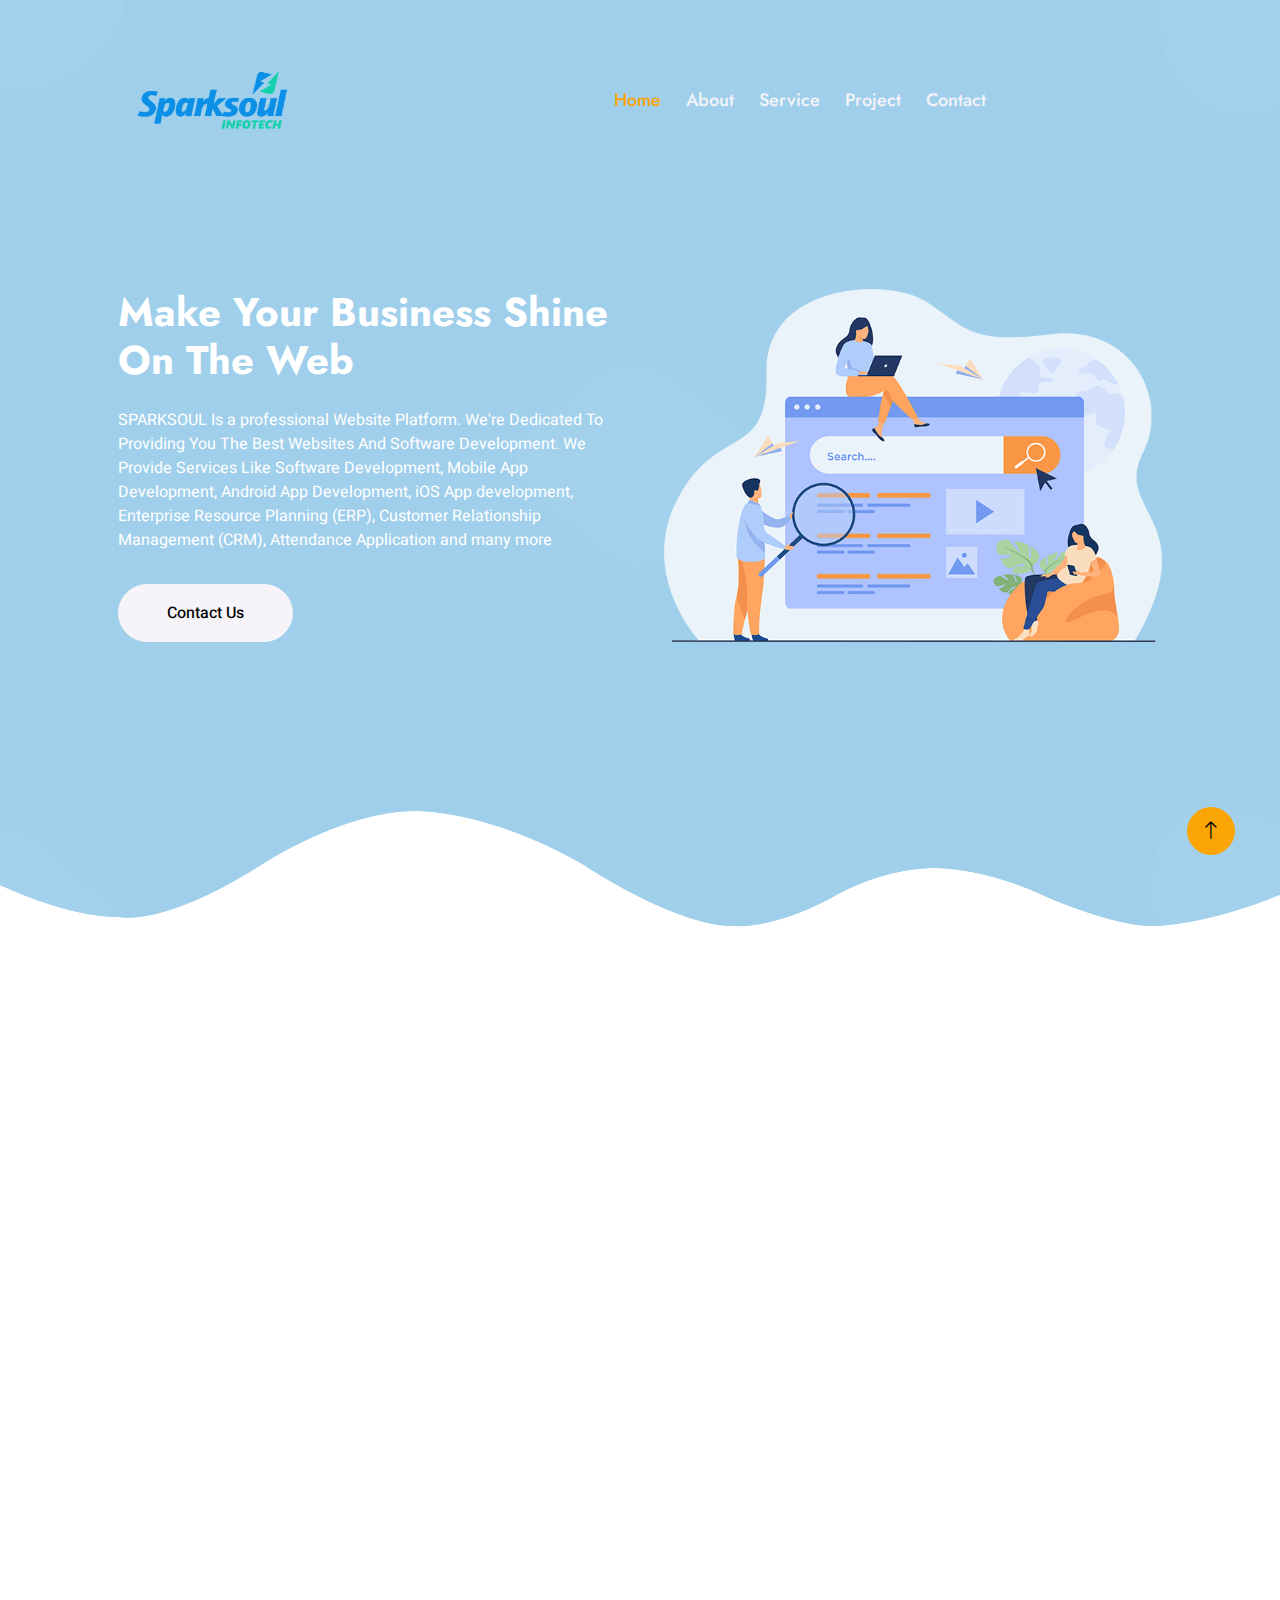
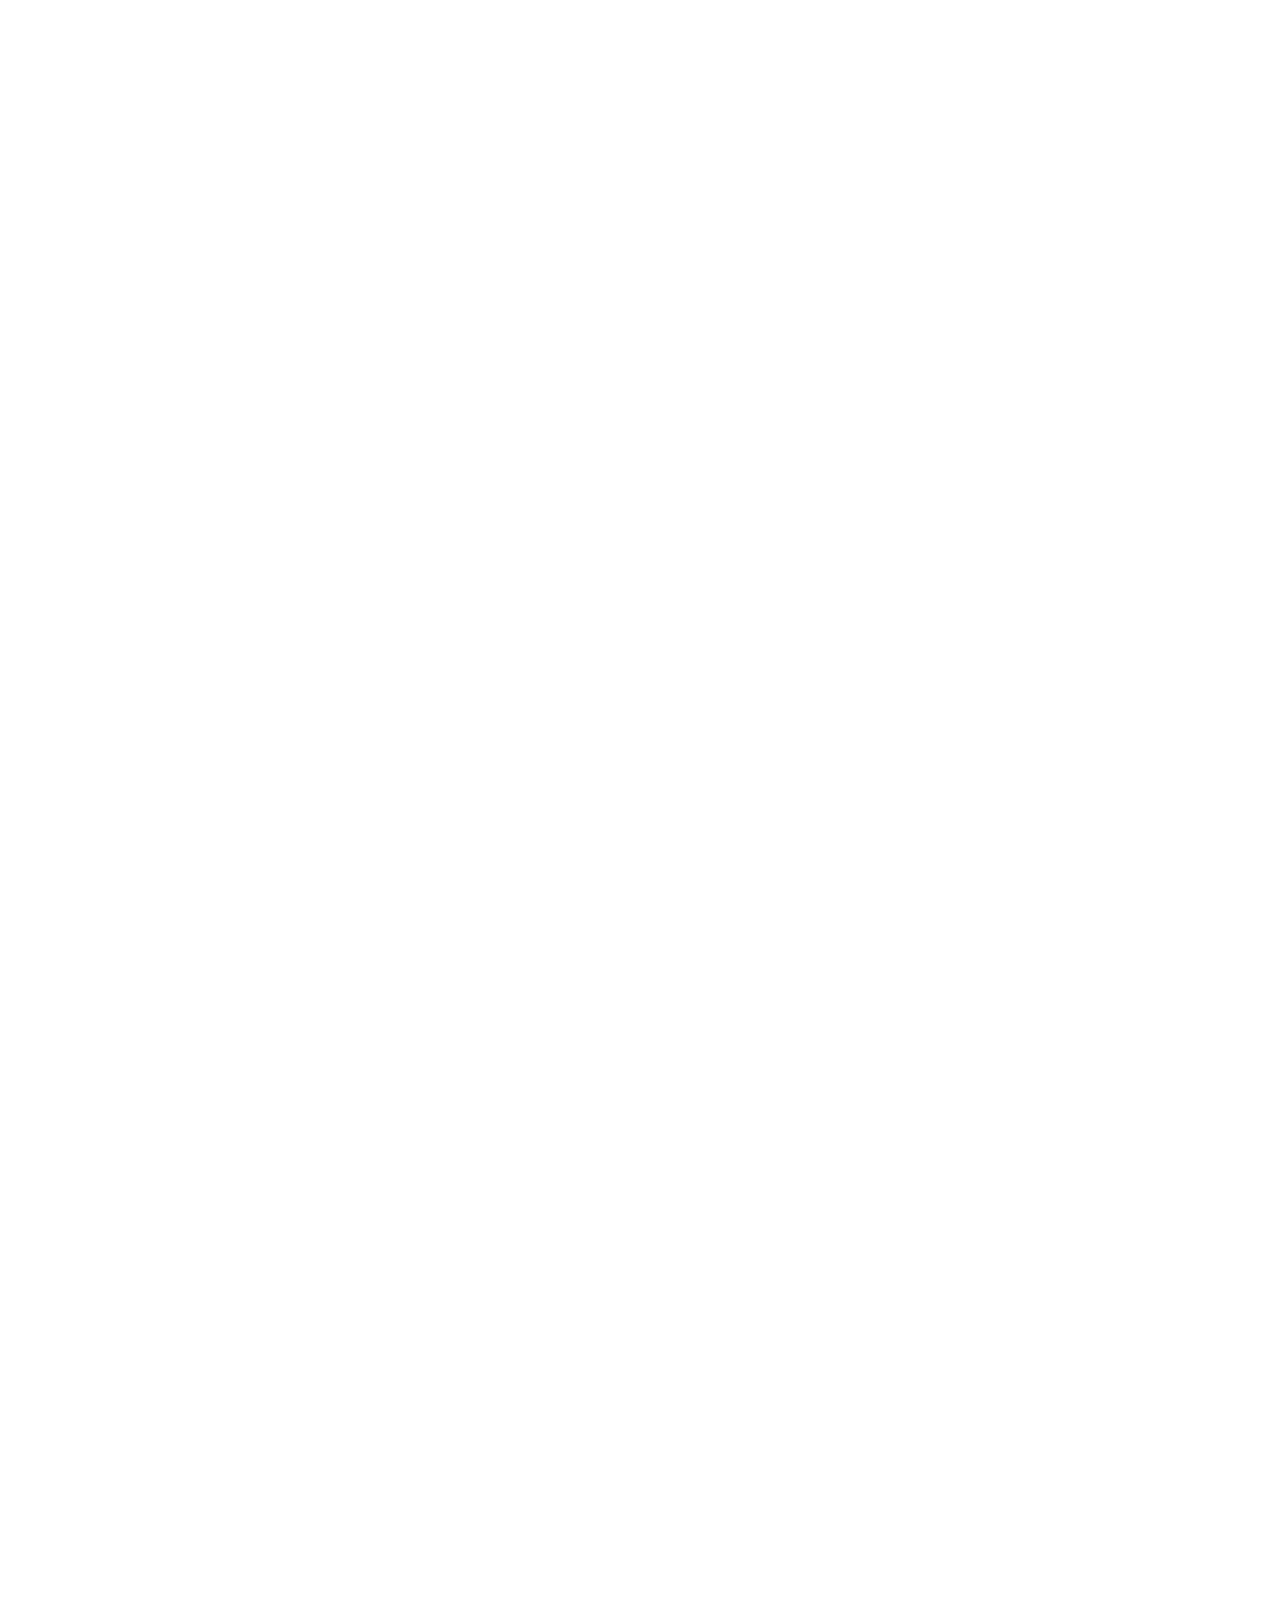
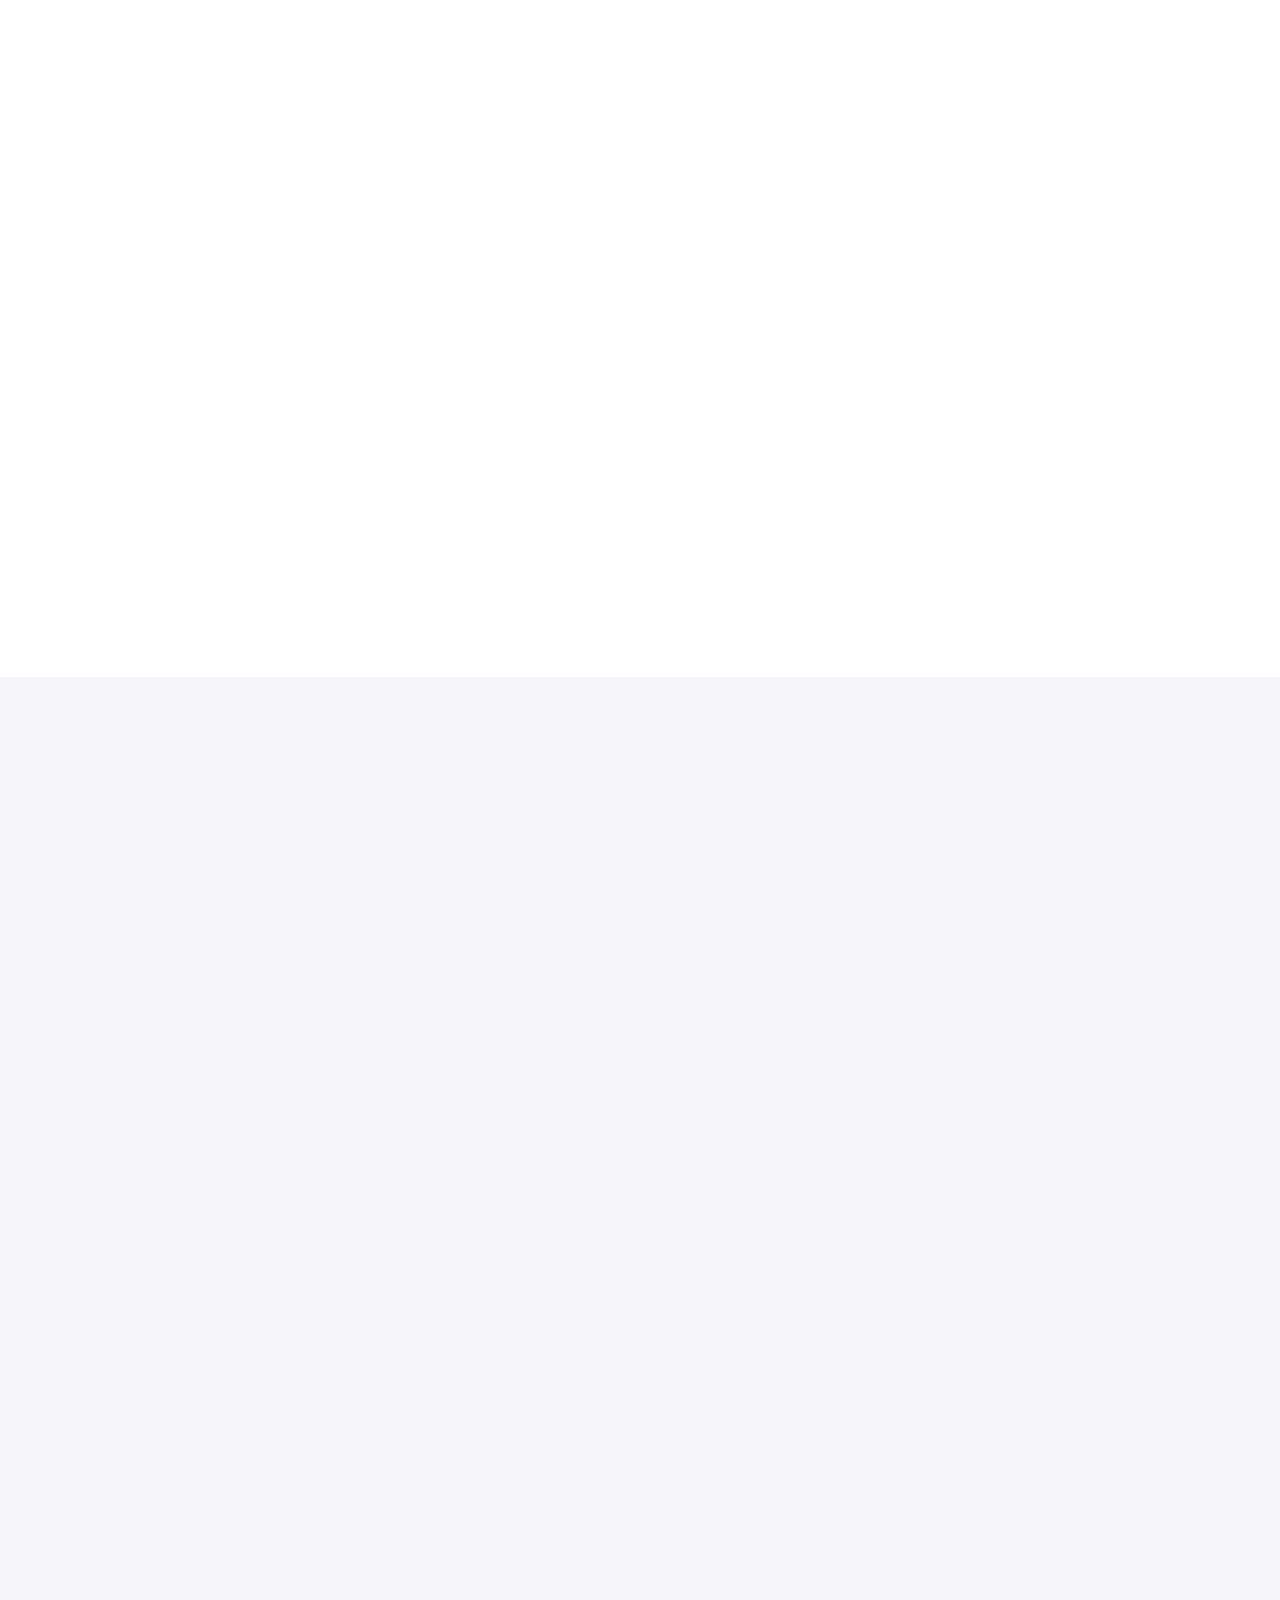
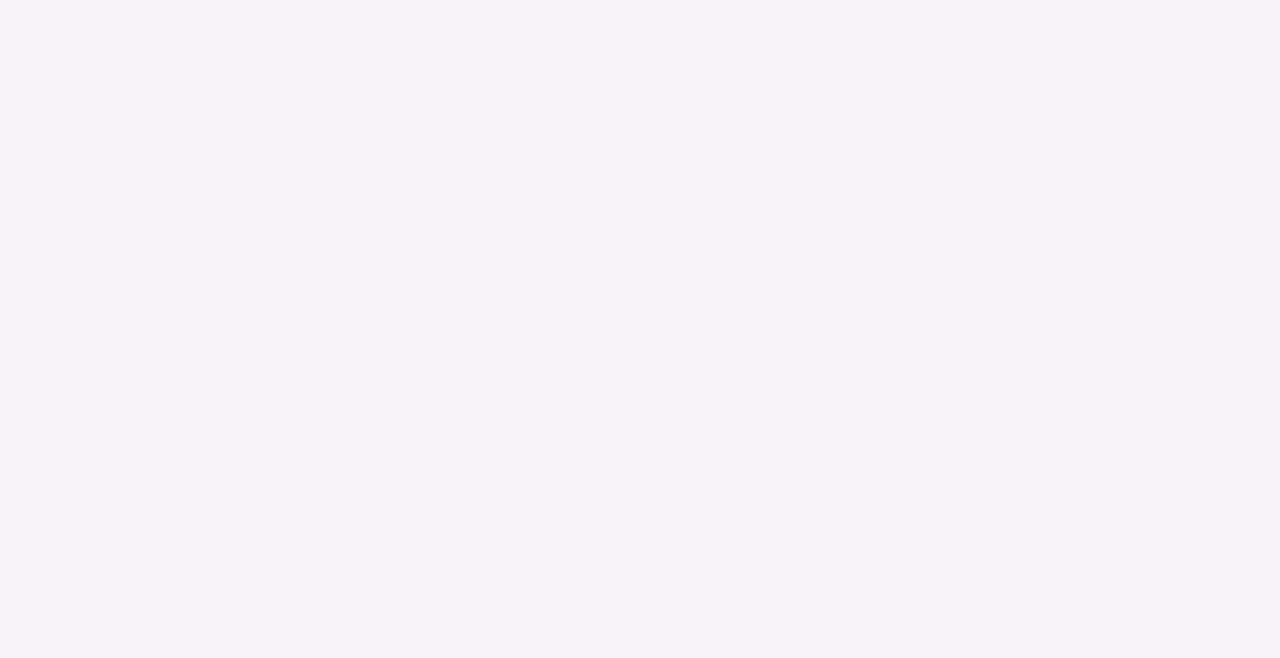
<file: index.html>
<!DOCTYPE html>
<html lang="en">

<head>
    <meta charset="utf-8">
    <title>Sparksoul</title>
    <meta content="width=device-width, initial-scale=1.0" name="viewport">
    <meta content="" name="keywords">
    <meta content="" name="description">

    <!-- Favicon -->
    <link href="img/favicon.ico" rel="icon">

    <!-- Google Web Fonts -->
    <link rel="preconnect" href="https://fonts.googleapis.com">
    <link rel="preconnect" href="https://fonts.gstatic.com" crossorigin>
    <link href="https://fonts.googleapis.com/css2?family=Heebo:wght@400;500&family=Jost:wght@500;600;700&display=swap"
        rel="stylesheet">

    <!-- Icon Font Stylesheet -->
    <link href="https://cdnjs.cloudflare.com/ajax/libs/font-awesome/5.10.0/css/all.min.css" rel="stylesheet">
    <link href="https://cdn.jsdelivr.net/npm/bootstrap-icons@1.4.1/font/bootstrap-icons.css" rel="stylesheet">

    <!-- Libraries Stylesheet -->
    <link href="lib/animate/animate.min.css" rel="stylesheet">
    <link href="lib/owlcarousel/assets/owl.carousel.min.css" rel="stylesheet">
    <link href="lib/lightbox/css/lightbox.min.css" rel="stylesheet">

    <!-- Customized Bootstrap Stylesheet -->
    <link href="css/bootstrap.min.css" rel="stylesheet">

    <!-- Template Stylesheet -->
    <link href="css/style.css" rel="stylesheet">
</head>

<body>
    <div class="container-xxl bg-white p-0">
        <!-- Spinner Start  ----- -->
        <div id="spinner"
            class="show bg-white position-fixed translate-middle w-100 vh-100 top-50 start-50 d-flex align-items-center justify-content-center">
            <div class="spinner-grow text-primary" style="width: 3rem; height: 3rem;" role="status">
                <span class="sr-only">Loading...</span>
            </div>
        </div>
        <!-- Spinner End -->


        <!-- Navbar & Hero Start -->
        <div class="container-xxl position-relative p-0">
            <nav class="navbar navbar-expand-lg navbar-light px-4 px-lg-5 py-3 py-lg-0">
                <a href="" class="navbar-brand p-0">
                    <!-- <h1 class="m-0">SPARKSOUL</h1> -->
                    <img src="img/spso.png" alt="Logo">
                </a>
                <button class="navbar-toggler" type="button" data-bs-toggle="collapse" data-bs-target="#navbarCollapse">
                    <span class="fa fa-bars"></span>
                </button>
                <div class="collapse navbar-collapse" id="navbarCollapse">
                    <div class="navbar-nav mx-auto py-0">
                        <a href="index.html" class="nav-item nav-link active">Home</a>
                        <a href="about.html" class="nav-item nav-link">About</a>
                        <a href="service.html" class="nav-item nav-link">Service</a>
                        <a href="project.html" class="nav-item nav-link">Project</a>
                        <div class="nav-item dropdown">
                            <!-- <a href="#" class="nav-link dropdown-toggle" data-bs-toggle="dropdown">Pages</a> -->
                            <!-- <div class="dropdown-menu m-0"> -->
                            <!-- <a href="team.html" class="dropdown-item">Our Team</a>
                                <a href="testimonial.html" class="dropdown-item">Testimonial</a> -->
                            <!-- <a href="404.html" class="dropdown-item">404 Page</a> -->
                            <!-- </div> -->
                        </div>
                        <a href="contact.html" class="nav-item nav-link">Contact</a>
                    </div>
                    <!-- <a href="" class="btn rounded-pill py-2 px-4 ms-3 d-none d-lg-block">Get Started</a> -->
                </div>
            </nav>

            <div class="container-xxl bg-primary hero-header">
                <div class="container px-lg-5">
                    <div class="row g-5 align-items-end">
                        <div class="col-lg-6 text-center text-lg-start">
                            <h1 class="text-white mb-4 animated slideInDown ">Make Your Business Shine On The Web</h1>
                            <p class="text-white pb-3 animated slideInDown">SPARKSOUL Is a professional Website
                                Platform. We're Dedicated To Providing You The Best Websites And Software Development.
                                We Provide Services Like Software Development, Mobile App Development,
                                Android App Development, iOS App development, Enterprise Resource Planning (ERP),
                                Customer Relationship Management (CRM), Attendance Application and many more</p>
                            <!-- <a href="" class="btn btn-secondary py-sm-3 px-sm-5 rounded-pill me-3 animated slideInLeft">Read More</a> -->
                            <a href=""
                                class="btn btn-light py-sm-3 px-sm-5 rounded-pill me-3  animated slideInRight">Contact
                                Us</a>
                        </div>
                        <div class="col-lg-6 text-center text-lg-start">
                            <img class="img-fluid animated zoomIn" src="img/hero.png" alt="">
                        </div>
                    </div>
                </div>
            </div>
        </div>
        <!-- Navbar & Hero End -->


        <!-- Feature Start -->
        <div class="container-xxl py-5">
            <div class="container py-5 px-lg-5">
                <div class="row g-4">
                    <div class="col-lg-4 wow fadeInUp" data-wow-delay="0.1s">
                        <div class="feature-item bg-light rounded text-center shadow p-4">
                            <i class="fa fa-3x fa-mail-bulk text-primary mb-4"></i>
                            <h5 class="mb-3">E-Commerce websites</h5>
                            <p class="m-0"> It is the virtual space where you showcase products, and online customers
                                make selections. </p>
                        </div>
                    </div>
                    <div class="col-lg-4 wow fadeInUp" data-wow-delay="0.3s">
                        <div class="feature-item bg-light rounded text-center shadow p-4">
                            <i class="fa fa-3x fa-search text-primary mb-4"></i>
                            <h5 class="mb-3">Customer Relationship Management (CRM)</h5>
                            <p class="m-0">Technology for managing all your company’s relationships and interactions
                                with customers .</p>
                        </div>
                    </div>
                    <div class="col-lg-4 wow fadeInUp" data-wow-delay="0.5s">
                        <div class="feature-item bg-light rounded text-center shadow p-4">
                            <i class="fa fa-3x fa-laptop-code text-primary mb-4"></i>
                            <h5 class="mb-3">ERP Based Billing Application</h5>
                            <p class="m-0"> software application which helps different type of businesses to opt for
                                digitation of their records</p>
                        </div>
                        <!-- </div>
                    <div class="col-lg-4 wow fadeInUp" data-wow-delay="0.1s">
                        <div class="feature-item bg-light rounded text-center p-4">
                            <i class="fa fa-3x fa-mail-bulk text-primary mb-4"></i>
                            <h5 class="mb-3">Android Application</h5>
                            <p class="m-0">Erat ipsum justo amet duo et elitr dolor, est duo duo eos lorem sed diam stet diam sed stet lorem.</p>
                        </div>
                    </div>
                    <div class="col-lg-4 wow fadeInUp" data-wow-delay="0.3s">
                        <div class="feature-item bg-light rounded text-center p-4">
                            <i class="fa fa-3x fa-search text-primary mb-4"></i>
                            <h5 class="mb-3">E-commerce Websites</h5>
                            <p class="m-0">Erat ipsum justo amet duo et elitr dolor, est duo duo eos lorem sed diam stet diam sed stet lorem.</p>
                        </div>
                    </div>
                    <div class="col-lg-4 wow fadeInUp" data-wow-delay="0.5s">
                        <div class="feature-item bg-light rounded text-center p-4">
                            <i class="fa fa-3x fa-laptop-code text-primary mb-4"></i>
                            <h5 class="mb-3"> Attendance Application</h5>
                            <p class="m-0">Erat ipsum justo amet duo et elitr dolor, est duo duo eos lorem sed diam stet diam sed stet lorem.</p>
                        </div> -->
                    </div>
                </div>
            </div>
        </div>
        <!-- Feature End -->


        <!-- About Start -->
        <div class="container-xxl py-5">
            <div class="container py-5 px-lg-5">
                <div class="row g-5 align-items-center">
                    <div class="col-lg-6 wow fadeInUp" data-wow-delay="0.1s">
                        <p class="section-title text-secondary">About Us<span></span></p>
                        <h3 class="mb-5">Develop Exclusive Web Apps for Business Growth & Identity with a Top Web &
                            Software Development Company</h3>
                        <p class="mb-4">Our company serves work performed in websites like E-commerce, Blogging , online
                            portfolio, social media , etc .We provide services like software development, Mobile app
                            development, Android App development, iOS App development, Enterprise Resource Planning
                            (ERP), Customer Relationship Management (CRM), Attendance Application. </p>
                        <div class="skill mb-4">
                            <div class="d-flex justify-content-between">
                                <p class="mb-2">Digital Marketing</p>
                                <p class="mb-2">85%</p>
                            </div>
                            <div class="progress">
                                <div class="progress-bar bg-primary" role="progressbar" aria-valuenow="85"
                                    aria-valuemin="0" aria-valuemax="100"></div>
                            </div>
                        </div>
                        <div class="skill mb-4">
                            <div class="d-flex justify-content-between">
                                <p class="mb-2">SEO & Backlinks</p>
                                <p class="mb-2">90%</p>
                            </div>
                            <div class="progress">
                                <div class="progress-bar bg-secondary" role="progressbar" aria-valuenow="90"
                                    aria-valuemin="0" aria-valuemax="100"></div>
                            </div>
                        </div>
                        <div class="skill mb-4">
                            <div class="d-flex justify-content-between">
                                <p class="mb-2">Design & Development</p>
                                <p class="mb-2">95%</p>
                            </div>
                            <div class="progress">
                                <div class="progress-bar bg-dark" role="progressbar" aria-valuenow="95"
                                    aria-valuemin="0" aria-valuemax="100"></div>
                            </div>
                        </div>
                        <a href="" class="btn btn-primary py-sm-3 px-sm-5 rounded-pill mt-3">Read More</a>
                    </div>
                    <div class="col-lg-6">
                        <img class="img-fluid wow zoomIn" data-wow-delay="0.5s" src="img/about.png">
                    </div>
                </div>
            </div>
        </div>
        <!-- About End -->


        <!-- Facts Start -->
        <!-- <div class="container-xxl bg-primary fact py-5 wow fadeInUp" data-wow-delay="0.1s">
            <div class="container py-5 px-lg-5">
                <div class="row g-4">
                    <div class="col-md-6 col-lg-3 text-center wow fadeIn" data-wow-delay="0.1s">
                        <i class="fa fa-certificate fa-3x text-secondary mb-3"></i>
                        <h1 class="text-white mb-2" data-toggle="counter-up">1234</h1>
                        <p class="text-white mb-0">Years Experience</p>
                    </div>
                    <div class="col-md-6 col-lg-3 text-center wow fadeIn" data-wow-delay="0.3s">
                        <i class="fa fa-users-cog fa-3x text-secondary mb-3"></i>
                        <h1 class="text-white mb-2" data-toggle="counter-up">1234</h1>
                        <p class="text-white mb-0">Team Members</p>
                    </div>
                    <div class="col-md-6 col-lg-3 text-center wow fadeIn" data-wow-delay="0.5s">
                        <i class="fa fa-users fa-3x text-secondary mb-3"></i>
                        <h1 class="text-white mb-2" data-toggle="counter-up">1234</h1>
                        <p class="text-white mb-0">Satisfied Clients</p>
                    </div>
                    <div class="col-md-6 col-lg-3 text-center wow fadeIn" data-wow-delay="0.7s">
                        <i class="fa fa-check fa-3x text-secondary mb-3"></i>
                        <h1 class="text-white mb-2" data-toggle="counter-up">1234</h1>
                        <p class="text-white mb-0">Compleate Projects</p>
                    </div>
                </div>
            </div>
        </div> -->
        <!-- Facts End -->


        <!-- Service Start -->
        <div class="container-xxl py-5">
            <div class="container py-5 px-lg-5">
                <div class="wow fadeInUp " data-wow-delay="0.1s">
                    <p class="section-title text-secondary justify-content-center"><span></span>Our
                        Services<span></span></p>
                    <h1 class="text-center mb-5">What Solutions We Provide</h1>
                </div>
                <div class="row g-4">
                    <div class="col-lg-4 col-md-6 wow fadeInUp" data-wow-delay="0.1s">
                        <div class="service-item d-flex flex-column text-center rounded shadow">
                            <div class="service-icon flex-shrink-0 ">
                                <i class="fa fa-search fa-2x"></i>
                            </div>
                            <h5 class="mb-3">Static & Dynamic Business Websites</h5>
                            <p class="m-0">We discuss, design, develop, & deploy client-based, result-oriented web
                                solutions for tangible growth. </p>
                            <a class="btn btn-square" href=""><i class="fa fa-arrow-right"></i></a>
                        </div>
                    </div>
                    <div class="col-lg-4 col-md-6 wow fadeInUp" data-wow-delay="0.3s">
                        <div class="service-item d-flex flex-column text-center rounded shadow">
                            <div class="service-icon flex-shrink-0">
                                <i class="fa fa-laptop-code fa-2x"></i>
                            </div>
                            <h5 class="mb-3">ERP based Billing Application</h5>
                            <p class="m-0">ERP lets you establish and enforce billing rules across the company or per
                                client. Apply rules to clients, projects, or tasks.</p>
                            <a class="btn btn-square" href=""><i class="fa fa-arrow-right"></i></a>
                        </div>
                    </div>
                    <div class="col-lg-4 col-md-6 wow fadeInUp" data-wow-delay="0.5s">
                        <div class="service-item d-flex flex-column text-center rounded shadow">
                            <div class="service-icon flex-shrink-0">
                                <i class="fab fa-facebook-f fa-2x"></i>
                            </div>
                            <h5 class="mb-3"> E-Commerce Websites </h5>
                            <p class="m-0">Our all-inclusive eCommerce development services secure all custom eCommerce
                                elements, interactive navigation etc .</p>
                            <a class="btn btn-square" href=""><i class="fa fa-arrow-right"></i></a>
                        </div>
                    </div>
                    <div class="col-lg-4 col-md-6 wow fadeInUp" data-wow-delay="0.1s">
                        <div class="service-item d-flex flex-column text-center rounded shadow">
                            <div class="service-icon flex-shrink-0">
                                <i class="fa fa-mail-bulk fa-2x"></i>
                            </div>
                            <h5 class="mb-3">Customer Relationship Management (CRM)</h5>
                            <p class="m-0">Technology for managing all your company’s relationships and interactions
                                with customers and potential customers.</p>
                            <a class="btn btn-square" href=""><i class="fa fa-arrow-right"></i></a>
                        </div>
                    </div>
                    <div class="col-lg-4 col-md-6 wow fadeInUp" data-wow-delay="0.3s">
                        <div class="service-item d-flex flex-column text-center rounded shadow">
                            <div class="service-icon flex-shrink-0">
                                <i class="fa fa-thumbs-up fa-2x"></i>
                            </div>
                            <h5 class="mb-3"> Attendance Application</h5>
                            <p class="m-0">Employee attendance tracker for mobile devices. It has all the features you
                                need to track work hours of employees, attendance, and shifts. </p>
                            <a class="btn btn-square" href=""><i class="fa fa-arrow-right"></i></a>
                        </div>
                    </div>
                    <div class="col-lg-4 col-md-6 wow fadeInUp" data-wow-delay="0.5s">
                        <div class="service-item d-flex flex-column text-center rounded shadow">
                            <div class="service-icon flex-shrink-0">
                                <i class="fab fa-android fa-2x"></i>
                            </div>
                            <h5 class="mb-3">App Development</h5>
                            <p class="m-0">App development is the process in which developers create an application to
                                be used on smartphones, tablets and other mobile devices. </p>
                            <a class="btn btn-square" href=""><i class="fa fa-arrow-right"></i></a>
                        </div>
                    </div>
                </div>
            </div>
        </div>
        <!-- Service End -->


        <!-- Newsletter Start -->
        <div class="container-xxl bg-primary newsletter py-5 wow fadeInUp" data-wow-delay="0.1s">
            <div class="container py-5 px-lg-5">
                <div class="row justify-content-center">
                    <div class="col-lg-7 text-center">
                        <p class="section-title text-white justify-content-center"><span></span>Newsletter<span></span>
                        </p>
                        <h1 class="text-center text-white mb-4">Stay Always In Touch</h1>
                        <p class="text-white mb-4 shadow">A Vast Web of Possibilities To Improve Your Site !</p>
                        <div class="position-relative w-100 mt-3">
                            <input class="form-control border-0 rounded-pill w-100 ps-4 pe-5" type="text"
                                placeholder="Enter Your Email" style="height: 48px;">
                            <button type="button" class="btn shadow-none position-absolute top-0 end-0 mt-1 me-2"><i
                                    class="fa fa-paper-plane text-primary fs-4"></i></button>
                        </div>
                    </div>
                </div>
            </div>
        </div>
        <!-- Newsletter End -->


        <!-- Projects Start -->
        <!-- <div class="container-xxl py-5">
            <div class="container py-5 px-lg-5">
                <div class="wow fadeInUp" data-wow-delay="0.1s">
                    <p class="section-title text-secondary justify-content-center"><span></span>Our
                        Projects<span></span></p>
                    <h1 class="text-center mb-5">Recently Completed Projects</h1>
                </div>
                <div class="row mt-n2 wow fadeInUp" data-wow-delay="0.3s">
                    <div class="col-12 text-center">
                        <ul class="list-inline mb-5" id="portfolio-flters"> -->
        <!-- <li class="mx-2 active" data-filter="*">All</li> -->
        <!-- <li class="mx-2" data-filter=".first">Web Design</li>
                            <li class="mx-2" data-filter=".second">Graphic Design</li> -->
        <!-- </ul>
                    </div>
                </div>
                <div class="row g-4 portfolio-container">
                    <div class="col-lg-4 col-md-6 portfolio-item first wow fadeInUp" data-wow-delay="0.1s">
                        <div class="rounded overflow-hidden shadow">
                            <div class="position-relative overflow-hidden">
                                <img class="img-fluid w-100" src="img/S2.png" alt="">
                                <div class="portfolio-overlay">
                                    <a class="btn btn-square btn-outline-light mx-1" href="img/S2.png"
                                        data-lightbox="portfolio"><i class="fa fa-eye"></i></a>
                                    <a class="btn btn-square btn-outline-light mx-1" href=""><i
                                            class="fa fa-link"></i></a>
                                </div>
                            </div>
                            <div class="bg-light p-4">
                                <p class="text-primary fw-medium mb-2">Spark GPS System</p>
                                <h5 class="lh-base mb-0">Spark GPS is most trusted name in the vehicle tracking .</a>
                            </div>
                        </div>
                    </div>
                    <div class="col-lg-4 col-md-6 portfolio-item second wow fadeInUp" data-wow-delay="0.3s">
                        <div class="rounded overflow-hidden shadow">
                            <div class="position-relative overflow-hidden ">
                                <img class="img-fluid w-100" src="img/N2.png" alt="">
                                <div class="portfolio-overlay">
                                    <a class="btn btn-square btn-outline-light mx-1" href="img/N2.png"
                                        data-lightbox="portfolio"><i class="fa fa-eye"></i></a>
                                    <a class="btn btn-square btn-outline-light mx-1" href=""><i
                                            class="fa fa-link"></i></a>
                                </div>
                            </div>
                            <div class="bg-light p-4">
                                <p class="text-primary fw-medium mb-2">Nature Agro Resort</p>
                                <h5 class="lh-base mb-0">Nature Agro Resort... Foods, Bar, Rooms Nd Banquel !!!</a>
                            </div>
                        </div>
                    </div>
                    <div class="col-lg-4 col-md-6 portfolio-item first wow fadeInUp" data-wow-delay="0.5s">
                        <div class="rounded overflow-hidden shadow">
                            <div class="position-relative overflow-hidden ">
                                <img class="img-fluid w-100" src="img/R2.png" alt="">
                                <div class="portfolio-overlay">
                                    <a class="btn btn-square btn-outline-light mx-1" href="img/R2.png"
                                        data-lightbox="portfolio"><i class="fa fa-eye"></i></a>
                                    <a class="btn btn-square btn-outline-light mx-1" href=""><i
                                            class="fa fa-link"></i></a>
                                </div>
                            </div>
                            <div class="bg-light p-4">
                                <p class="text-primary fw-medium mb-2">Hotel Rajeshahi</p>
                                <h5 class="lh-base mb-0">Hotel Rajeshahi ... Pure Veg food & Lodiging !!! </a>
                            </div>
                        </div>
                    </div> -->
        <!-- <div class="col-lg-4 col-md-6 portfolio-item second wow fadeInUp" data-wow-delay="0.1s">
                        <div class="rounded overflow-hidden">
                            <div class="position-relative overflow-hidden">
                                <img class="img-fluid w-100" src="img/portfolio-4.jpg" alt="">
                                <div class="portfolio-overlay">
                                    <a class="btn btn-square btn-outline-light mx-1" href="img/portfolio-4.jpg" data-lightbox="portfolio"><i class="fa fa-eye"></i></a>
                                    <a class="btn btn-square btn-outline-light mx-1" href=""><i class="fa fa-link"></i></a>
                                </div>
                            </div>
                            <div class="bg-light p-4">
                                <p class="text-primary fw-medium mb-2">UI / UX Design</p>
                                <h5 class="lh-base mb-0">Digital Agency Website Design And Development</a>
                            </div>
                        </div>
                    </div>
                    <div class="col-lg-4 col-md-6 portfolio-item first wow fadeInUp" data-wow-delay="0.3s">
                        <div class="rounded overflow-hidden">
                            <div class="position-relative overflow-hidden">
                                <img class="img-fluid w-100" src="img/portfolio-5.jpg" alt="">
                                <div class="portfolio-overlay">
                                    <a class="btn btn-square btn-outline-light mx-1" href="img/portfolio-5.jpg" data-lightbox="portfolio"><i class="fa fa-eye"></i></a>
                                    <a class="btn btn-square btn-outline-light mx-1" href=""><i class="fa fa-link"></i></a>
                                </div>
                            </div>
                            <div class="bg-light p-4">
                                <p class="text-primary fw-medium mb-2">UI / UX Design</p>
                                <h5 class="lh-base mb-0">Digital Agency Website Design And Development</a>
                            </div>
                        </div>
                    </div>
                    <div class="col-lg-4 col-md-6 portfolio-item second wow fadeInUp" data-wow-delay="0.5s">
                        <div class="rounded overflow-hidden">
                            <div class="position-relative overflow-hidden">
                                <img class="img-fluid w-100" src="img/portfolio-6.jpg" alt="">
                                <div class="portfolio-overlay">
                                    <a class="btn btn-square btn-outline-light mx-1" href="img/portfolio-6.jpg" data-lightbox="portfolio"><i class="fa fa-eye"></i></a>
                                    <a class="btn btn-square btn-outline-light mx-1" href=""><i class="fa fa-link"></i></a>
                                </div>
                            </div>
                            <div class="bg-light p-4">
                                <p class="text-primary fw-medium mb-2">UI / UX Design</p>
                                <h5 class="lh-base mb-0">Digital Agency Website Design And Development</a>
                            </div>
                        </div>
                    </div> -->
    </div>
    </div>
    </div>
    <!-- Projects End -->


    <!-- Testimonial Start -->
    <div class="container-xxl py-5 wow fadeInUp" data-wow-delay="0.1s">
        <div class="container py-5 px-lg-5 shadow">
            <p class="section-title text-secondary justify-content-center"><span></span>Testimonial<span></span></p>
            <h1 class="text-center mb-5">What Say Our Clients!</h1>
            <div class="owl-carousel testimonial-carousel">
                <div class="testimonial-item bg-light rounded my-4">
                    <p class="fs-5"><i class="fa fa-quote-left fa-4x text-primary mt-n4 me-3"></i> A fantastic
                        organisation! Great cutomer support from beginning to end of the process. The team are
                        really informed and go the extra mile at every stage. </p>
                    <div class="d-flex align-items-center">
                        <img class="img-fluid flex-shrink-0 rounded-circle" src="img/S2.png"
                            style="width: 65px; height: 65px;">
                        <div class="ps-4">
                            <h5 class="mb-1">SPARK GPS</h5>
                            <span>GPS Tracking Platform </span>
                        </div>
                    </div>
                </div>
                <div class="testimonial-item bg-light rounded my-4">
                    <p class="fs-5"><i class="fa fa-quote-left fa-4x text-primary mt-n4 me-3"></i>Great service,
                        efficient communication and a really easy way to get a mortgage with lots of help and
                        support to get the right deal.</p>
                    <div class="d-flex align-items-center">
                        <img class="img-fluid flex-shrink-0 rounded-circle" src="img/N2.png"
                            style="width: 65px; height: 65px;">
                        <div class="ps-4">
                            <h5 class="mb-1">NATURE AGRO RESORT</h5>
                            <span>Agro Resort</span>
                        </div>
                    </div>
                </div>
                <div class="testimonial-item bg-light rounded my-4">
                    <p class="fs-5"><i class="fa fa-quote-left fa-4x text-primary mt-n4 me-3"></i> Great customer
                        service, no hold time when you call. Good service Provided for Online food Ordering System.
                    </p>
                    <div class="d-flex align-items-center">
                        <img class="img-fluid flex-shrink-0 rounded-circle" src="img/R2.png"
                            style="width: 65px; height: 65px;">
                        <div class="ps-4">
                            <h5 class="mb-1"> HOTEL RAJESHAHI</h5>
                            <span>Hotel & Lodiging</span>
                        </div>
                    </div>
                </div>
            </div>
        </div>
    </div>
    <!-- Testimonial End -->


    <!-- Team Start -->
    <!-- <div class="container-xxl py-5">
            <div class="container py-5 px-lg-5">
                <div class="wow fadeInUp" data-wow-delay="0.1s">
                    <p class="section-title text-secondary justify-content-center"><span></span>Our Team<span></span></p>
                    <h1 class="text-center mb-5">Our Team Members</h1>
                </div>
                <div class="row g-4">
                    <div class="col-lg-4 col-md-6 wow fadeInUp" data-wow-delay="0.1s">
                        <div class="team-item bg-light rounded">
                            <div class="text-center border-bottom p-4">
                                <img class="img-fluid rounded-circle mb-4" src="img/team-1.jpg" alt="">
                                <h5>John Doe</h5>
                                <span>CEO & Founder</span>
                            </div>
                            <div class="d-flex justify-content-center p-4">
                                <a class="btn btn-square mx-1" href=""><i class="fab fa-facebook-f"></i></a>
                                <a class="btn btn-square mx-1" href=""><i class="fab fa-twitter"></i></a>
                                <a class="btn btn-square mx-1" href=""><i class="fab fa-instagram"></i></a>
                                <a class="btn btn-square mx-1" href=""><i class="fab fa-linkedin-in"></i></a>
                            </div>
                        </div>
                    </div>
                    <div class="col-lg-4 col-md-6 wow fadeInUp" data-wow-delay="0.3s">
                        <div class="team-item bg-light rounded">
                            <div class="text-center border-bottom p-4">
                                <img class="img-fluid rounded-circle mb-4" src="img/team-2.jpg" alt="">
                                <h5>Jessica Brown</h5>
                                <span>Web Designer</span>
                            </div>
                            <div class="d-flex justify-content-center p-4">
                                <a class="btn btn-square mx-1" href=""><i class="fab fa-facebook-f"></i></a>
                                <a class="btn btn-square mx-1" href=""><i class="fab fa-twitter"></i></a>
                                <a class="btn btn-square mx-1" href=""><i class="fab fa-instagram"></i></a>
                                <a class="btn btn-square mx-1" href=""><i class="fab fa-linkedin-in"></i></a>
                            </div>
                        </div>
                    </div>
                    <div class="col-lg-4 col-md-6 wow fadeInUp" data-wow-delay="0.5s">
                        <div class="team-item bg-light rounded">
                            <div class="text-center border-bottom p-4">
                                <img class="img-fluid rounded-circle mb-4" src="img/team-3.jpg" alt="">
                                <h5>Tony Johnson</h5>
                                <span>SEO Expert</span>
                            </div>
                            <div class="d-flex justify-content-center p-4">
                                <a class="btn btn-square mx-1" href=""><i class="fab fa-facebook-f"></i></a>
                                <a class="btn btn-square mx-1" href=""><i class="fab fa-twitter"></i></a>
                                <a class="btn btn-square mx-1" href=""><i class="fab fa-instagram"></i></a>
                                <a class="btn btn-square mx-1" href=""><i class="fab fa-linkedin-in"></i></a>
                            </div>
                        </div>
                    </div>
                </div>
            </div>
        </div> -->
    <!-- Team End -->


    <!-- Footer Start -->
    <div class="container-fluid bg-primary text-light footer wow fadeIn" data-wow-delay="0.1s">
        <div class="container py-5 px-lg-5">
            <div class="row g-5">
                <div class="col-md-6 col-lg-3">
                    <p class="section-title text-white h5 mb-4">Address<span></span></p>
                    <p><i class="fa fa-map-marker-alt me-3"></i>Office address:
                    <p>Shop No. S-10B, 2nd Floor, Top Ten Imperial, Sangamner, 422605</p>
                    <h5>Branch address:</h5>
                    <p>
                        Nasik- 06 Meenal Apartment Near Parijatak Nagar, Nasik
                    </p>
                    <!-- <p><i class="fa fa-phone-alt me-3"></i> <B> Call Us On :</B>
                            <P>+ 02425 299122</p>
                        <p>+ 02425 220905</p>
                        <p>+ 91 8055798679</p> -->
                    <p><i class="fa fa-envelope me-3"></i>soulsoftinfotech@gmail.com</p>
                    <div class="d-flex pt-2">
                        <a class="btn btn-outline-light btn-social" href=""><i class="fab fa-twitter"></i></a>
                        <a class="btn btn-outline-light btn-social" href=""><i class="fab fa-facebook-f"></i></a>
                        <a class="btn btn-outline-light btn-social" href=""><i class="fab fa-instagram"></i></a>
                        <a class="btn btn-outline-light btn-social" href=""><i class="fab fa-linkedin-in"></i></a>
                    </div>
                </div>
                <div class="col-md-6 col-lg-3">
                    <p class="section-title text-white h5 mb-4">Call Us On <span></span></p>
                    <i>
                        <P>+ 02425 299122</p>
                        <p>+ 02425 220905</p>
                        <p>+ 91 8055798679</p>
                    </i>
                </div>
                <div class="col-md-6 col-lg-3">
                    <!-- <p class="section-title text-white h5 mb-4">Gallery<span></span></p> -->
                    <p class="section-title text-white h5 mb-4">Quick Link<span></span></p>
                    <a class="btn btn-link" href="">About Us</a>
                    <a class="btn btn-link" href="">Contact Us</a>
                    <a class="btn btn-link" href="">Privacy Policy</a>
                    <a class="btn btn-link" href="">Terms & Condition</a>
                    <!-- <a class="btn btn-link" href="">Career</a> -->
                    <!-- <div class="row g-2"> -->
                    <!-- <div class="col-4">
                                <img class="img-fluid" src="img/portfolio-1.jpg" alt="Image">
                            </div>
                            <div class="col-4">
                                <img class="img-fluid" src="img/portfolio-2.jpg" alt="Image">
                            </div>
                            <div class="col-4">
                                <img class="img-fluid" src="img/portfolio-3.jpg" alt="Image">
                            </div>
                            <div class="col-4">
                                <img class="img-fluid" src="img/portfolio-4.jpg" alt="Image">
                            </div>
                            <div class="col-4">
                                <img class="img-fluid" src="img/portfolio-5.jpg" alt="Image">
                            </div>
                            <div class="col-4">
                                <img class="img-fluid" src="img/portfolio-6.jpg" alt="Image">
                            </div>
                        </div> -->
                </div>
                <div class="col-md-6 col-lg-3">
                    <p class="section-title text-white h5 mb-4">Newsletter<span></span></p>
                    <p>Transcend the norms with value-based business innovations emerging from our extendible
                        digital ecosystems, designs, and sustainable technological services.</p>
                    <div class="position-relative w-100 mt-3">
                        <input class="form-control border-0 rounded-pill w-100 ps-4 pe-5" type="text"
                            placeholder="Your Email" style="height: 48px;">
                        <button type="button" class="btn shadow-none position-absolute top-0 end-0 mt-1 me-2"><i
                                class="fa fa-paper-plane text-primary fs-4"></i></button>
                    </div>
                </div>
            </div>
        </div>
        <div class="container px-lg-5">
            <div class="copyright">
                <div class="row">
                    <div class="col-md-6 text-center text-md-start mb-3 mb-md-0">
                        &copy; <a class="border-bottom" href="#">SPARKSOUL</a>, All Right Reserved.

                        <!--/*** This template is free as long as you keep the footer author’s credit link/attribution link/backlink. If you'd like to use the template without the footer author’s credit link/attribution link/backlink, you can purchase the Credit Removal License from "https://htmlcodex.com/credit-removal". Thank you for your support. ***/-->
                        Designed By SPARKSOUL.<a class="border-bottom" href="https://htmlcodex.com"></a>
                    </div>
                    <div class="col-md-6 text-center text-md-end">
                        <div class="footer-menu">
                            <a href="">Home</a>
                            <a href="">Cookies</a>
                            <a href="">Help</a>
                            <a href="">FQAs</a>
                        </div>
                    </div>
                </div>
            </div>
        </div>
    </div>
    <!-- Footer End -->


    <!-- Back to Top -->
    <a href="#" class="btn btn-lg btn-secondary btn-lg-square back-to-top"><i class="bi bi-arrow-up"></i></a>
    </div>

    <!-- JavaScript Libraries -->
    <script src="https://code.jquery.com/jquery-3.4.1.min.js"></script>
    <script src="https://cdn.jsdelivr.net/npm/bootstrap@5.0.0/dist/js/bootstrap.bundle.min.js"></script>
    <script src="lib/wow/wow.min.js"></script>
    <script src="lib/easing/easing.min.js"></script>
    <script src="lib/waypoints/waypoints.min.js"></script>
    <script src="lib/counterup/counterup.min.js"></script>
    <script src="lib/owlcarousel/owl.carousel.min.js"></script>
    <script src="lib/isotope/isotope.pkgd.min.js"></script>
    <script src="lib/lightbox/js/lightbox.min.js"></script>

    <!-- Template Javascript -->
    <script src="js/main.js"></script>

    <!-- Whats App Chat boat  -->

    <script src="https://static.elfsight.com/platform/platform.js" data-use-service-core defer></script>
    <div class="elfsight-app-c605da1a-6cac-45da-9eba-8f92b4303faf"></div>

    <!-- End Whats App Chat boat  -->

</body>

</html>
</file>
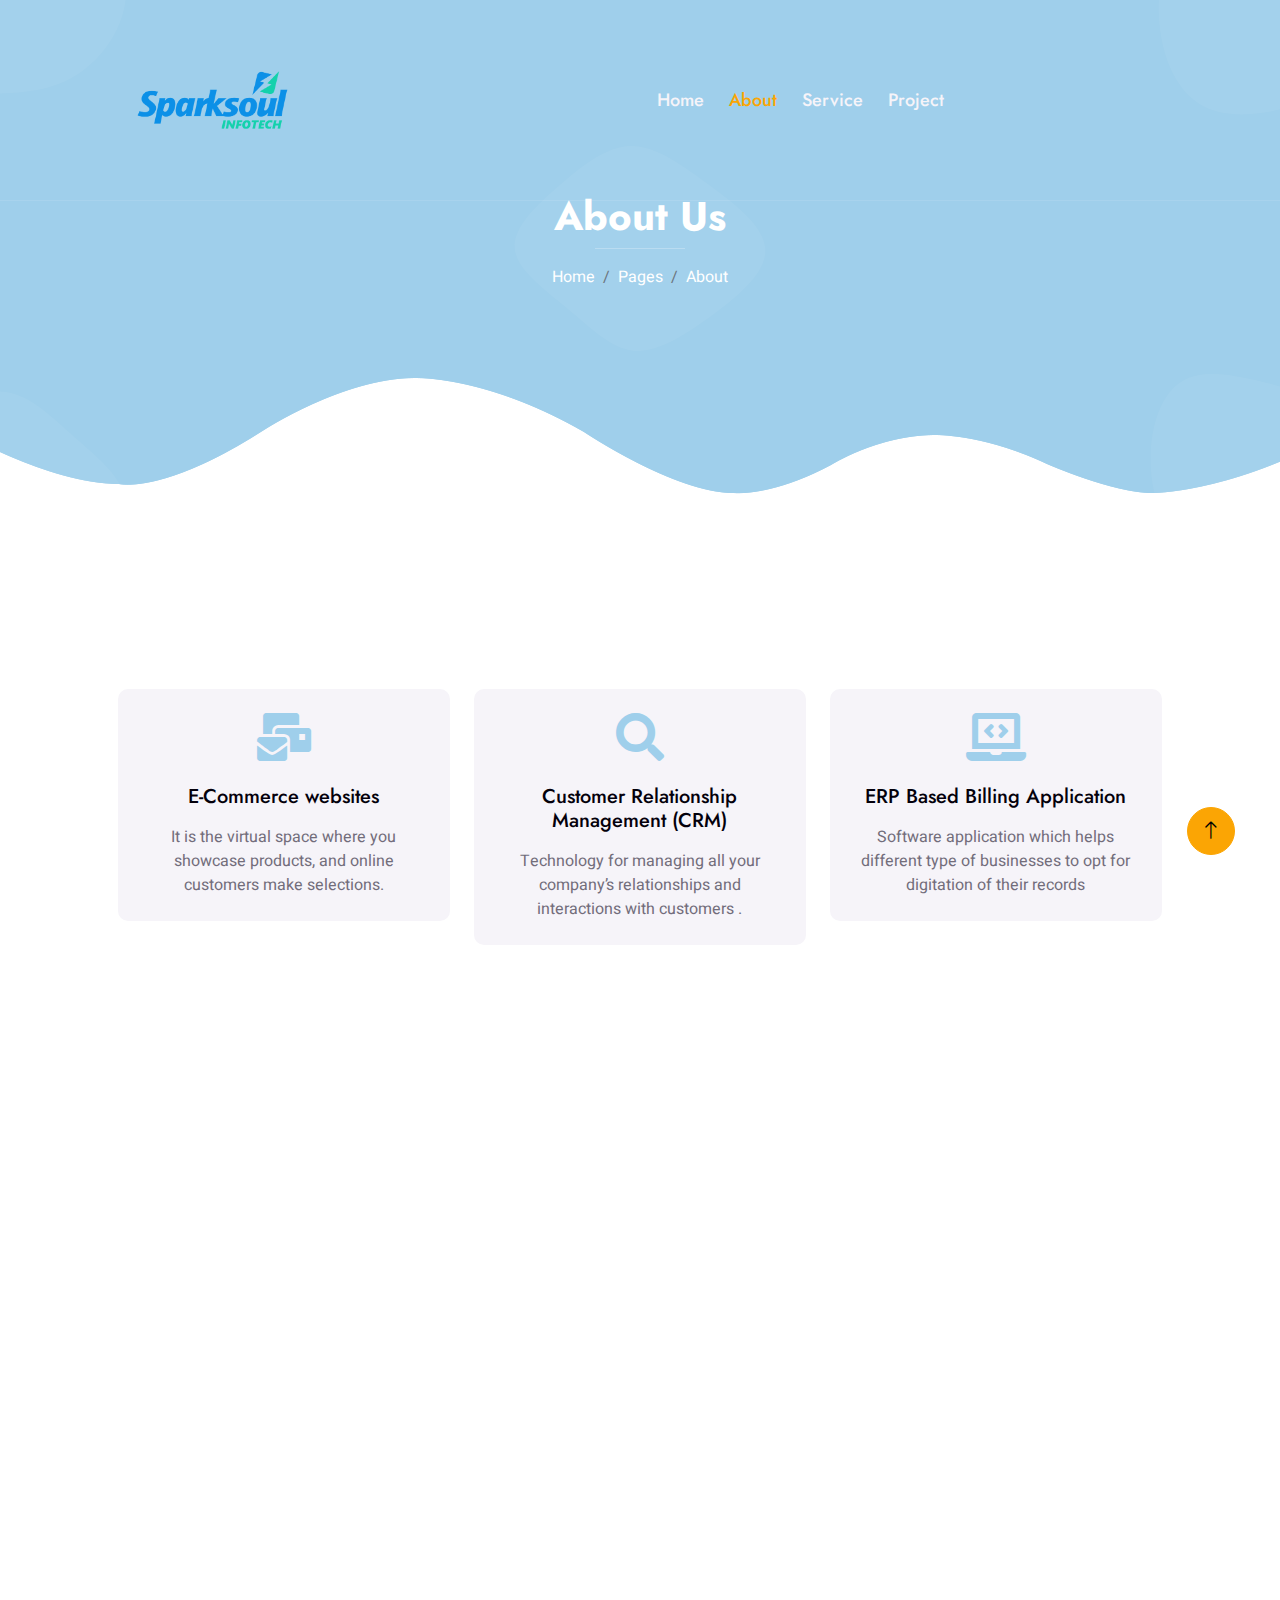
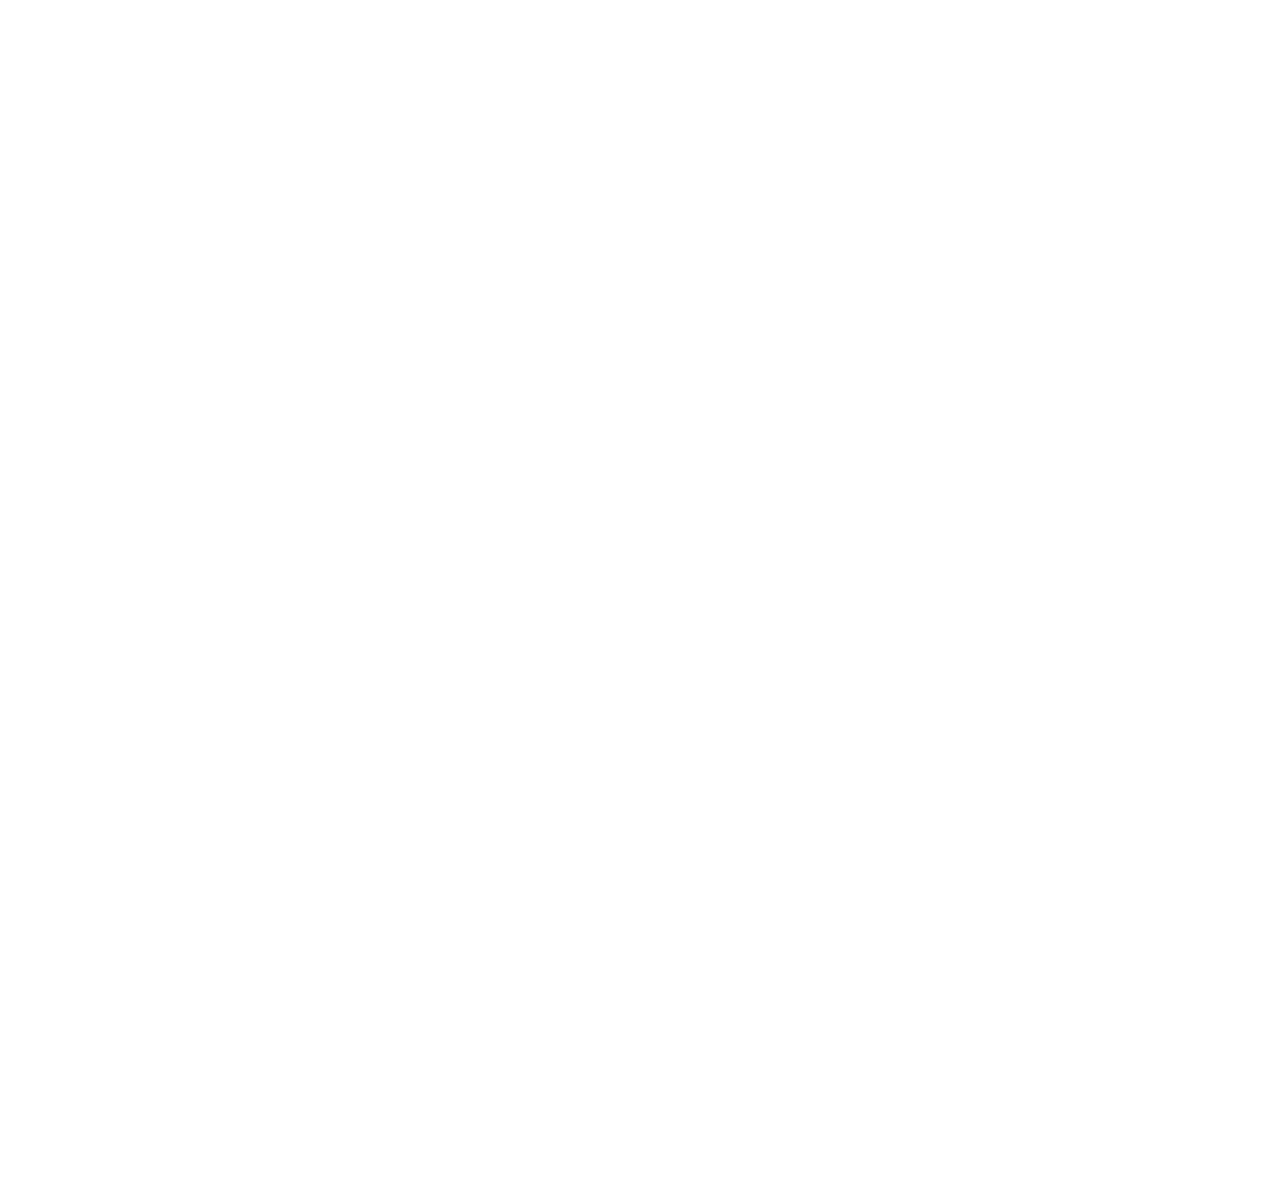
<file: about.html>
<!DOCTYPE html>
<html lang="en">

<head>
    <meta charset="utf-8">
    <title>SPARKSOUL</title>
    <meta content="width=device-width, initial-scale=1.0" name="viewport">
    <meta content="" name="keywords">
    <meta content="" name="description">

    <!-- Favicon -->
    <link href="img/favicon.ico" rel="icon">

    <!-- Google Web Fonts -->
    <link rel="preconnect" href="https://fonts.googleapis.com">
    <link rel="preconnect" href="https://fonts.gstatic.com" crossorigin>
    <link href="https://fonts.googleapis.com/css2?family=Heebo:wght@400;500&family=Jost:wght@500;600;700&display=swap"
        rel="stylesheet">

    <!-- Icon Font Stylesheet -->
    <link href="https://cdnjs.cloudflare.com/ajax/libs/font-awesome/5.10.0/css/all.min.css" rel="stylesheet">
    <link href="https://cdn.jsdelivr.net/npm/bootstrap-icons@1.4.1/font/bootstrap-icons.css" rel="stylesheet">

    <!-- Libraries Stylesheet -->
    <link href="lib/animate/animate.min.css" rel="stylesheet">
    <link href="lib/owlcarousel/assets/owl.carousel.min.css" rel="stylesheet">
    <link href="lib/lightbox/css/lightbox.min.css" rel="stylesheet">

    <!-- Customized Bootstrap Stylesheet -->
    <link href="css/bootstrap.min.css" rel="stylesheet">

    <!-- Template Stylesheet -->
    <link href="css/style.css" rel="stylesheet">
</head>

<body>
    <div class="container-xxl bg-white p-0">
        <!-- Spinner Start -->
        <div id="spinner"
            class="show bg-white position-fixed translate-middle w-100 vh-100 top-50 start-50 d-flex align-items-center justify-content-center">
            <div class="spinner-grow text-primary" style="width: 3rem; height: 3rem;" role="status">
                <span class="sr-only">Loading...</span>
            </div>
        </div>
        <!-- Spinner End -->


        <!-- Navbar & Hero Start -->
        <div class="container-xxl position-relative p-0">
            <nav class="navbar navbar-expand-lg navbar-light px-4 px-lg-5 py-3 py-lg-0">
                <a href="" class="navbar-brand p-0">
                    <!-- <h1 class="m-0">SPARKSOUL</h1> -->
                    <img src="img/spso.png" alt="Logo">
                </a>
                <button class="navbar-toggler" type="button" data-bs-toggle="collapse" data-bs-target="#navbarCollapse">
                    <span class="fa fa-bars"></span>
                </button>
                <div class="collapse navbar-collapse" id="navbarCollapse">
                    <div class="navbar-nav mx-auto py-0">
                        <a href="index.html" class="nav-item nav-link">Home</a>
                        <a href="about.html" class="nav-item nav-link active">About</a>
                        <a href="service.html" class="nav-item nav-link">Service</a>
                        <a href="project.html" class="nav-item nav-link">Project</a>
                        <div class="nav-item dropdown">
                            <!-- <a href="#" class="nav-link dropdown-toggle" data-bs-toggle="dropdown">Pages</a> -->
                            <div class="dropdown-menu m-0">
                                <!-- <a href="team.html" class="dropdown-item">Our Team</a>
                                <a href="testimonial.html" class="dropdown-item">Testimonial</a>
                                <a href="404.html" class="dropdown-item">404 Page</a> -->
                                <!-- </div>
                        </div> -->
                                <a href="contact.html" class="nav-item nav-link">Contact</a>
                            </div>
                            <!-- <a href="" class="btn rounded-pill py-2 px-4 ms-3 d-none d-lg-block">Get Started</a> -->
                        </div>
            </nav>

            <div class="container-xxl py-5 bg-primary hero-header">
                <div class="container my-5 py-5 px-lg-5">
                    <div class="row g-5 py-5">
                        <div class="col-12 text-center">
                            <h1 class="text-white animated slideInDown">About Us</h1>
                            <hr class="bg-white mx-auto mt-0" style="width: 90px;">
                            <nav aria-label="breadcrumb">
                                <ol class="breadcrumb justify-content-center">
                                    <li class="breadcrumb-item"><a class="text-white" href="#">Home</a></li>
                                    <li class="breadcrumb-item"><a class="text-white" href="#">Pages</a></li>
                                    <li class="breadcrumb-item text-white active" aria-current="page">About</li>
                                </ol>
                            </nav>
                        </div>
                    </div>
                </div>
            </div>
        </div>
        <!-- Navbar & Hero End -->


        <!-- Feature Start -->
        <div class="container-xxl py-5">
            <div class="container py-5 px-lg-5">
                <div class="row g-4">
                    <div class="col-lg-4 wow fadeInUp" data-wow-delay="0.1s">
                        <div class="feature-item bg-light rounded text-center p-4">
                            <i class="fa fa-3x fa-mail-bulk text-primary mb-4"></i>
                            <h5 class="mb-3">E-Commerce websites</h5>
                            <p class="m-0">It is the virtual space where you showcase products, and online customers
                                make selections.</p>
                        </div>
                    </div>
                    <div class="col-lg-4 wow fadeInUp" data-wow-delay="0.3s">
                        <div class="feature-item bg-light rounded text-center p-4">
                            <i class="fa fa-3x fa-search text-primary mb-4"></i>
                            <h5 class="mb-3">Customer Relationship Management (CRM)</h5>
                            <p class="m-0">Technology for managing all your company’s relationships and interactions
                                with customers .</p>
                        </div>
                    </div>
                    <div class="col-lg-4 wow fadeInUp" data-wow-delay="0.5s">
                        <div class="feature-item bg-light rounded text-center p-4">
                            <i class="fa fa-3x fa-laptop-code text-primary mb-4"></i>
                            <h5 class="mb-3">ERP Based Billing Application</h5>
                            <p class="m-0">Software application which helps different type of businesses to opt for
                                digitation of their records</p>
                        </div>
                    </div>
                </div>
            </div>
        </div>
        <!-- Feature End -->


        <!-- About Start -->
        <div class="container-xxl py-5">
            <div class="container py-5 px-lg-5">
                <div class="row g-5 align-items-center">
                    <div class="col-lg-6 wow fadeInUp" data-wow-delay="0.1s">
                        <p class="section-title text-secondary">About Us<span></span></p>
                        <h1 class="mb-5">Develop Exclusive Web Apps for Business Growth & Identity with a Top Web &
                            Software Development Company</h1>
                        <p class="mb-4">Our company serves work performed in websites like E-commerce, Blogging , online
                            portfolio, social media , etc .We provide services like software development, Mobile app
                            development, Android App development, iOS App development, Enterprise Resource Planning
                            (ERP), Customer Relationship Management (CRM), Attendance Application.</p>
                        <div class="skill mb-4">
                            <div class="d-flex justify-content-between">
                                <p class="mb-2">Digital Marketing</p>
                                <p class="mb-2">85%</p>
                            </div>
                            <div class="progress">
                                <div class="progress-bar bg-primary" role="progressbar" aria-valuenow="85"
                                    aria-valuemin="0" aria-valuemax="100"></div>
                            </div>
                        </div>
                        <div class="skill mb-4">
                            <div class="d-flex justify-content-between">
                                <p class="mb-2">SEO & Backlinks</p>
                                <p class="mb-2">90%</p>
                            </div>
                            <div class="progress">
                                <div class="progress-bar bg-secondary" role="progressbar" aria-valuenow="90"
                                    aria-valuemin="0" aria-valuemax="100"></div>
                            </div>
                        </div>
                        <div class="skill mb-4">
                            <div class="d-flex justify-content-between">
                                <p class="mb-2">Design & Development</p>
                                <p class="mb-2">95%</p>
                            </div>
                            <div class="progress">
                                <div class="progress-bar bg-dark" role="progressbar" aria-valuenow="95"
                                    aria-valuemin="0" aria-valuemax="100"></div>
                            </div>
                        </div>
                        <a href="" class="btn btn-primary py-sm-3 px-sm-5 rounded-pill mt-3">Read More</a>
                    </div>
                    <div class="col-lg-6">
                        <img class="img-fluid wow zoomIn" data-wow-delay="0.5s" src="img/about.png">
                    </div>
                </div>
            </div>
        </div>
        <!-- About End -->


        <!-- Facts Start -->
        <!-- <div class="container-xxl bg-primary fact py-5 wow fadeInUp" data-wow-delay="0.1s">
            <div class="container py-5 px-lg-5">
                <div class="row g-4">
                    <div class="col-md-6 col-lg-3 text-center wow fadeIn" data-wow-delay="0.1s">
                        <i class="fa fa-certificate fa-3x text-secondary mb-3"></i>
                        <h1 class="text-white mb-2" data-toggle="counter-up">1234</h1>
                        <p class="text-white mb-0">Years Experience</p>
                    </div>
                    <div class="col-md-6 col-lg-3 text-center wow fadeIn" data-wow-delay="0.3s">
                        <i class="fa fa-users-cog fa-3x text-secondary mb-3"></i>
                        <h1 class="text-white mb-2" data-toggle="counter-up">1234</h1>
                        <p class="text-white mb-0">Team Members</p>
                    </div>
                    <div class="col-md-6 col-lg-3 text-center wow fadeIn" data-wow-delay="0.5s">
                        <i class="fa fa-users fa-3x text-secondary mb-3"></i>
                        <h1 class="text-white mb-2" data-toggle="counter-up">1234</h1>
                        <p class="text-white mb-0">Satisfied Clients</p>
                    </div>
                    <div class="col-md-6 col-lg-3 text-center wow fadeIn" data-wow-delay="0.7s">
                        <i class="fa fa-check fa-3x text-secondary mb-3"></i>
                        <h1 class="text-white mb-2" data-toggle="counter-up">1234</h1>
                        <p class="text-white mb-0">Compleate Projects</p>
                    </div>
                </div>
            </div>
        </div> -->
        <!-- Facts End -->


        <!-- Team Start -->
        <!-- <div class="container-xxl py-5">
            <div class="container py-5 px-lg-5">
                <div class="wow fadeInUp" data-wow-delay="0.1s">
                    <p class="section-title text-secondary justify-content-center"><span></span>Our Team<span></span></p>
                    <h1 class="text-center mb-5">Our Team Members</h1>
                </div>
                <div class="row g-4">
                    <div class="col-lg-4 col-md-6 wow fadeInUp" data-wow-delay="0.1s">
                        <div class="team-item bg-light rounded">
                            <div class="text-center border-bottom p-4">
                                <img class="img-fluid rounded-circle mb-4" src="img/team-1.jpg" alt="">
                                <h5>John Doe</h5>
                                <span>CEO & Founder</span>
                            </div>
                            <div class="d-flex justify-content-center p-4">
                                <a class="btn btn-square mx-1" href=""><i class="fab fa-facebook-f"></i></a>
                                <a class="btn btn-square mx-1" href=""><i class="fab fa-twitter"></i></a>
                                <a class="btn btn-square mx-1" href=""><i class="fab fa-instagram"></i></a>
                                <a class="btn btn-square mx-1" href=""><i class="fab fa-linkedin-in"></i></a>
                            </div>
                        </div>
                    </div>
                    <div class="col-lg-4 col-md-6 wow fadeInUp" data-wow-delay="0.3s">
                        <div class="team-item bg-light rounded">
                            <div class="text-center border-bottom p-4">
                                <img class="img-fluid rounded-circle mb-4" src="img/team-2.jpg" alt="">
                                <h5>Jessica Brown</h5>
                                <span>Web Designer</span>
                            </div>
                            <div class="d-flex justify-content-center p-4">
                                <a class="btn btn-square mx-1" href=""><i class="fab fa-facebook-f"></i></a>
                                <a class="btn btn-square mx-1" href=""><i class="fab fa-twitter"></i></a>
                                <a class="btn btn-square mx-1" href=""><i class="fab fa-instagram"></i></a>
                                <a class="btn btn-square mx-1" href=""><i class="fab fa-linkedin-in"></i></a>
                            </div>
                        </div>
                    </div>
                    <div class="col-lg-4 col-md-6 wow fadeInUp" data-wow-delay="0.5s">
                        <div class="team-item bg-light rounded">
                            <div class="text-center border-bottom p-4">
                                <img class="img-fluid rounded-circle mb-4" src="img/team-3.jpg" alt="">
                                <h5>Tony Johnson</h5>
                                <span>SEO Expert</span>
                            </div>
                            <div class="d-flex justify-content-center p-4">
                                <a class="btn btn-square mx-1" href=""><i class="fab fa-facebook-f"></i></a>
                                <a class="btn btn-square mx-1" href=""><i class="fab fa-twitter"></i></a>
                                <a class="btn btn-square mx-1" href=""><i class="fab fa-instagram"></i></a>
                                <a class="btn btn-square mx-1" href=""><i class="fab fa-linkedin-in"></i></a>
                            </div>
                        </div>
                    </div>
                </div>
            </div>
        </div> -->
        <!-- Team End -->


        <!-- Footer Start -->
        <div class="container-fluid bg-primary text-light footer wow fadeIn" data-wow-delay="0.1s">
            <div class="container py-5 px-lg-5">
                <div class="row g-5">
                    <div class="col-md-6 col-lg-3">
                        <p class="section-title text-white h5 mb-4">Address<span></span></p>
                        <p><i class="fa fa-map-marker-alt me-3"></i>Office address:
                        <p>Shop No. S-10B, 2nd Floor, Top Ten Imperial, Sangamner, 422605</p>
                        <h5>Branch address:</h5>
                        <p>
                            Nasik- 06 Meenal Apartment Near Parijatak Nagar, Nasik
                        </p>
                        <!-- <p><i class="fa fa-phone-alt me-3"></i> <B> Call Us On :</B>
                            <P>+ 02425 299122</p>
                        <p>+ 02425 220905</p>
                        <p>+ 91 8055798679</p> -->
                        <p><i class="fa fa-envelope me-3"></i>soulsoftinfotech@gmail.com</p>
                        <div class="d-flex pt-2">
                            <a class="btn btn-outline-light btn-social" href=""><i class="fab fa-twitter"></i></a>
                            <a class="btn btn-outline-light btn-social" href=""><i class="fab fa-facebook-f"></i></a>
                            <a class="btn btn-outline-light btn-social" href=""><i class="fab fa-instagram"></i></a>
                            <a class="btn btn-outline-light btn-social" href=""><i class="fab fa-linkedin-in"></i></a>
                        </div>
                    </div>
                    <div class="col-md-6 col-lg-3">
                        <p class="section-title text-white h5 mb-4">Call Us On <span></span></p>
                        <i>
                            <P>+ 02425 299122</p>
                            <p>+ 02425 220905</p>
                            <p>+ 91 8055798679</p>
                        </i>
                    </div>
                    <div class="col-md-6 col-lg-3">
                        <!-- <p class="section-title text-white h5 mb-4">Gallery<span></span></p> -->
                        <p class="section-title text-white h5 mb-4">Quick Link<span></span></p>
                        <a class="btn btn-link" href="">About Us</a>
                        <a class="btn btn-link" href="">Contact Us</a>
                        <a class="btn btn-link" href="">Privacy Policy</a>
                        <a class="btn btn-link" href="">Terms & Condition</a>
                        <!-- <a class="btn btn-link" href="">Career</a> -->
                        <!-- <div class="row g-2"> -->
                        <!-- <div class="col-4">
                                <img class="img-fluid" src="img/portfolio-1.jpg" alt="Image">
                            </div>
                            <div class="col-4">
                                <img class="img-fluid" src="img/portfolio-2.jpg" alt="Image">
                            </div>
                            <div class="col-4">
                                <img class="img-fluid" src="img/portfolio-3.jpg" alt="Image">
                            </div>
                            <div class="col-4">
                                <img class="img-fluid" src="img/portfolio-4.jpg" alt="Image">
                            </div>
                            <div class="col-4">
                                <img class="img-fluid" src="img/portfolio-5.jpg" alt="Image">
                            </div>
                            <div class="col-4">
                                <img class="img-fluid" src="img/portfolio-6.jpg" alt="Image">
                            </div>
                        </div> -->
                    </div>
                    <div class="col-md-6 col-lg-3">
                        <p class="section-title text-white h5 mb-4">Newsletter<span></span></p>
                        <p>Transcend the norms with value-based business innovations emerging from our extendible
                            digital ecosystems, designs, and sustainable technological services.</p>
                        <div class="position-relative w-100 mt-3">
                            <input class="form-control border-0 rounded-pill w-100 ps-4 pe-5" type="text"
                                placeholder="Your Email" style="height: 48px;">
                            <button type="button" class="btn shadow-none position-absolute top-0 end-0 mt-1 me-2"><i
                                    class="fa fa-paper-plane text-primary fs-4"></i></button>
                        </div>
                    </div>
                </div>
            </div>
            <div class="container px-lg-5">
                <div class="copyright">
                    <div class="row">
                        <div class="col-md-6 text-center text-md-start mb-3 mb-md-0">
                            &copy; <a class="border-bottom" href="#">SPARKSOUL</a>, All Right Reserved.

                            <!--/*** This template is free as long as you keep the footer author’s credit link/attribution link/backlink. If you'd like to use the template without the footer author’s credit link/attribution link/backlink, you can purchase the Credit Removal License from "https://htmlcodex.com/credit-removal". Thank you for your support. ***/-->
                            Designed By SPARKSOUL.<a class="border-bottom" href="https://htmlcodex.com"></a>
                        </div>
                        <div class="col-md-6 text-center text-md-end">
                            <div class="footer-menu">
                                <a href="">Home</a>
                                <a href="">Cookies</a>
                                <a href="">Help</a>
                                <a href="">FQAs</a>
                            </div>
                        </div>
                    </div>
                </div>
            </div>
        </div>
        <!-- Footer End -->


        <!-- Back to Top -->
        <a href="#" class="btn btn-lg btn-secondary btn-lg-square back-to-top"><i class="bi bi-arrow-up"></i></a>
    </div>

    <!-- JavaScript Libraries -->
    <script src="https://code.jquery.com/jquery-3.4.1.min.js"></script>
    <script src="https://cdn.jsdelivr.net/npm/bootstrap@5.0.0/dist/js/bootstrap.bundle.min.js"></script>
    <script src="lib/wow/wow.min.js"></script>
    <script src="lib/easing/easing.min.js"></script>
    <script src="lib/waypoints/waypoints.min.js"></script>
    <script src="lib/counterup/counterup.min.js"></script>
    <script src="lib/owlcarousel/owl.carousel.min.js"></script>
    <script src="lib/isotope/isotope.pkgd.min.js"></script>
    <script src="lib/lightbox/js/lightbox.min.js"></script>

    <!-- Template Javascript -->
    <script src="js/main.js"></script>

    <!-- Whats App Chat boat  -->

    <script src="https://static.elfsight.com/platform/platform.js" data-use-service-core defer></script>
    <div class="elfsight-app-c605da1a-6cac-45da-9eba-8f92b4303faf"></div>

    <!-- End Whats App Chat boat  -->
</body>

</html>
</file>
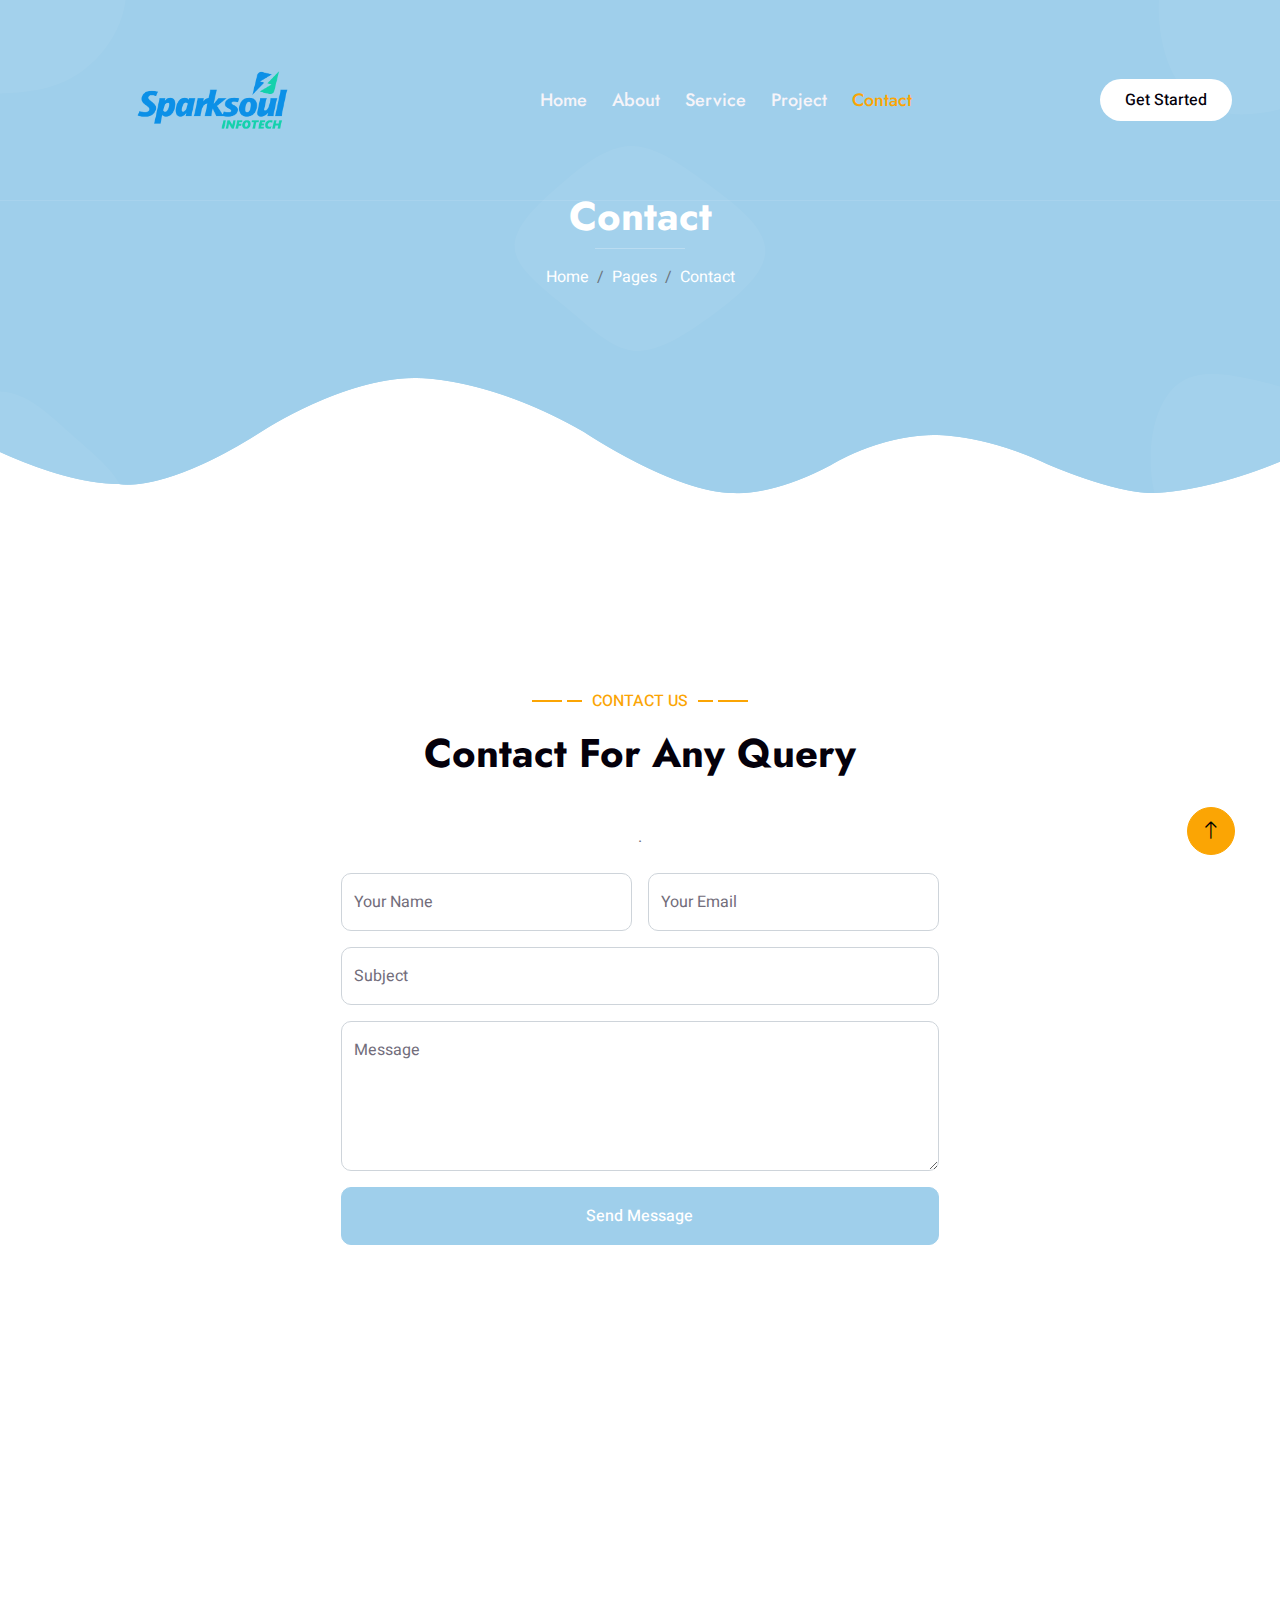
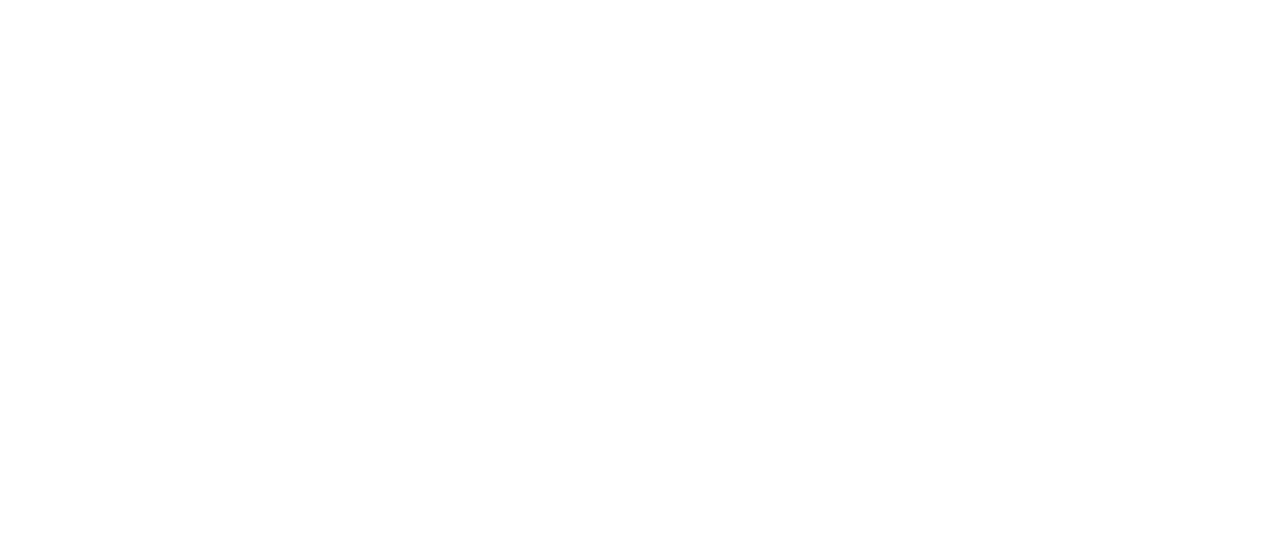
<file: contact.html>
<!DOCTYPE html>
<html lang="en">

<head>
    <meta charset="utf-8">
    <title>SPARKSOUL</title>
    <meta content="width=device-width, initial-scale=1.0" name="viewport">
    <meta content="" name="keywords">
    <meta content="" name="description">

    <!-- Favicon -->
    <link href="img/favicon.ico" rel="icon">

    <!-- Google Web Fonts -->
    <link rel="preconnect" href="https://fonts.googleapis.com">
    <link rel="preconnect" href="https://fonts.gstatic.com" crossorigin>
    <link href="https://fonts.googleapis.com/css2?family=Heebo:wght@400;500&family=Jost:wght@500;600;700&display=swap"
        rel="stylesheet">

    <!-- Icon Font Stylesheet -->
    <link href="https://cdnjs.cloudflare.com/ajax/libs/font-awesome/5.10.0/css/all.min.css" rel="stylesheet">
    <link href="https://cdn.jsdelivr.net/npm/bootstrap-icons@1.4.1/font/bootstrap-icons.css" rel="stylesheet">

    <!-- Libraries Stylesheet -->
    <link href="lib/animate/animate.min.css" rel="stylesheet">
    <link href="lib/owlcarousel/assets/owl.carousel.min.css" rel="stylesheet">
    <link href="lib/lightbox/css/lightbox.min.css" rel="stylesheet">

    <!-- Customized Bootstrap Stylesheet -->
    <link href="css/bootstrap.min.css" rel="stylesheet">

    <!-- Template Stylesheet -->
    <link href="css/style.css" rel="stylesheet">
</head>

<body>
    <div class="container-xxl bg-white p-0">
        <!-- Spinner Start -->
        <div id="spinner"
            class="show bg-white position-fixed translate-middle w-100 vh-100 top-50 start-50 d-flex align-items-center justify-content-center">
            <div class="spinner-grow text-primary" style="width: 3rem; height: 3rem;" role="status">
                <span class="sr-only">Loading...</span>
            </div>
        </div>
        <!-- Spinner End -->


        <!-- Navbar & Hero Start -->
        <div class="container-xxl position-relative p-0">
            <nav class="navbar navbar-expand-lg navbar-light px-4 px-lg-5 py-3 py-lg-0">
                <a href="" class="navbar-brand p-0">
                    <!-- <h1 class="m-0">SPARKSOUL</h1> -->
                    <img src="img/spso.png" alt="Logo">
                </a>
                <button class="navbar-toggler" type="button" data-bs-toggle="collapse" data-bs-target="#navbarCollapse">
                    <span class="fa fa-bars"></span>
                </button>
                <div class="collapse navbar-collapse" id="navbarCollapse">
                    <div class="navbar-nav mx-auto py-0">
                        <a href="index.html" class="nav-item nav-link">Home</a>
                        <a href="about.html" class="nav-item nav-link">About</a>
                        <a href="service.html" class="nav-item nav-link">Service</a>
                        <a href="project.html" class="nav-item nav-link">Project</a>
                        <div class="nav-item dropdown">
                            <!-- <a href="#" class="nav-link dropdown-toggle" data-bs-toggle="dropdown">Pages</a> -->
                            <!-- <div class="dropdown-menu m-0">
                                <a href="team.html" class="dropdown-item">Our Team</a>
                                <a href="testimonial.html" class="dropdown-item">Testimonial</a>
                                <a href="404.html" class="dropdown-item">404 Page</a>
                            </div> -->
                        </div>
                        <a href="contact.html" class="nav-item nav-link active">Contact</a>
                    </div>
                    <a href="" class="btn rounded-pill py-2 px-4 ms-3 d-none d-lg-block">Get Started</a>
                </div>
            </nav>

            <div class="container-xxl py-5 bg-primary hero-header">
                <div class="container my-5 py-5 px-lg-5">
                    <div class="row g-5 py-5">
                        <div class="col-12 text-center">
                            <h1 class="text-white animated slideInDown">Contact</h1>
                            <hr class="bg-white mx-auto mt-0" style="width: 90px;">
                            <nav aria-label="breadcrumb">
                                <ol class="breadcrumb justify-content-center">
                                    <li class="breadcrumb-item"><a class="text-white" href="#">Home</a></li>
                                    <li class="breadcrumb-item"><a class="text-white" href="#">Pages</a></li>
                                    <li class="breadcrumb-item text-white active" aria-current="page">Contact</li>
                                </ol>
                            </nav>
                        </div>
                    </div>
                </div>
            </div>
        </div>
        <!-- Navbar & Hero End -->


        <!-- Contact Start -->
        <div class="container-xxl py-5">
            <div class="container py-5 px-lg-5">
                <div class="wow fadeInUp" data-wow-delay="0.1s">
                    <p class="section-title text-secondary justify-content-center"><span></span>Contact Us<span></span>
                    </p>
                    <h1 class="text-center mb-5">Contact For Any Query</h1>
                </div>
                <div class="row justify-content-center">
                    <div class="col-lg-7">
                        <div class="wow fadeInUp" data-wow-delay="0.3s">
                            <p class="text-center mb-4"> <a href="https://htmlcodex.com/contact-form"></a>.</p>
                            <form>
                                <div class="row g-3">
                                    <div class="col-md-6">
                                        <div class="form-floating">
                                            <input type="text" class="form-control" id="name" placeholder="Your Name">
                                            <label for="name">Your Name</label>
                                        </div>
                                    </div>
                                    <div class="col-md-6">
                                        <div class="form-floating">
                                            <input type="email" class="form-control" id="email"
                                                placeholder="Your Email">
                                            <label for="email">Your Email</label>
                                        </div>
                                    </div>
                                    <div class="col-12">
                                        <div class="form-floating">
                                            <input type="text" class="form-control" id="subject" placeholder="Subject">
                                            <label for="subject">Subject</label>
                                        </div>
                                    </div>
                                    <div class="col-12">
                                        <div class="form-floating">
                                            <textarea class="form-control" placeholder="Leave a message here"
                                                id="message" style="height: 150px"></textarea>
                                            <label for="message">Message</label>
                                        </div>
                                    </div>
                                    <div class="col-12">
                                        <button class="btn btn-primary w-100 py-3" type="submit">Send Message</button>
                                    </div>
                                </div>
                            </form>
                        </div>
                    </div>
                </div>
            </div>
        </div>
        <!-- Contact End -->


        <!-- Footer Start -->
        <div class="container-fluid bg-primary text-light footer wow fadeIn" data-wow-delay="0.1s">
            <div class="container py-5 px-lg-5">
                <div class="row g-5">
                    <div class="col-md-6 col-lg-3">
                        <p class="section-title text-white h5 mb-4">Address<span></span></p>
                        <p><i class="fa fa-map-marker-alt me-3"></i>Office address:
                        <p>Shop No. S-10B, 2nd Floor, Top Ten Imperial, Sangamner, 422605</p>
                        <h5>Branch address:</h5>
                        <p>
                            Nasik- 06 Meenal Apartment Near Parijatak Nagar, Nasik
                        </p>
                        <!-- <p><i class="fa fa-phone-alt me-3"></i> <B> Call Us On :</B>
                            <P>+ 02425 299122</p>
                        <p>+ 02425 220905</p>
                        <p>+ 91 8055798679</p> -->
                        <p><i class="fa fa-envelope me-3"></i>soulsoftinfotech@gmail.com</p>
                        <div class="d-flex pt-2">
                            <a class="btn btn-outline-light btn-social" href=""><i class="fab fa-twitter"></i></a>
                            <a class="btn btn-outline-light btn-social" href=""><i class="fab fa-facebook-f"></i></a>
                            <a class="btn btn-outline-light btn-social" href=""><i class="fab fa-instagram"></i></a>
                            <a class="btn btn-outline-light btn-social" href=""><i class="fab fa-linkedin-in"></i></a>
                        </div>
                    </div>
                    <div class="col-md-6 col-lg-3">
                        <p class="section-title text-white h5 mb-4">Call Us On <span></span></p>
                        <i>
                            <P>+ 02425 299122</p>
                            <p>+ 02425 220905</p>
                            <p>+ 91 8055798679</p>
                        </i>
                    </div>
                    <div class="col-md-6 col-lg-3">
                        <!-- <p class="section-title text-white h5 mb-4">Gallery<span></span></p> -->
                        <p class="section-title text-white h5 mb-4">Quick Link<span></span></p>
                        <a class="btn btn-link" href="">About Us</a>
                        <a class="btn btn-link" href="">Contact Us</a>
                        <a class="btn btn-link" href="">Privacy Policy</a>
                        <a class="btn btn-link" href="">Terms & Condition</a>
                        <!-- <a class="btn btn-link" href="">Career</a> -->
                        <!-- <div class="row g-2"> -->
                        <!-- <div class="col-4">
                                <img class="img-fluid" src="img/portfolio-1.jpg" alt="Image">
                            </div>
                            <div class="col-4">
                                <img class="img-fluid" src="img/portfolio-2.jpg" alt="Image">
                            </div>
                            <div class="col-4">
                                <img class="img-fluid" src="img/portfolio-3.jpg" alt="Image">
                            </div>
                            <div class="col-4">
                                <img class="img-fluid" src="img/portfolio-4.jpg" alt="Image">
                            </div>
                            <div class="col-4">
                                <img class="img-fluid" src="img/portfolio-5.jpg" alt="Image">
                            </div>
                            <div class="col-4">
                                <img class="img-fluid" src="img/portfolio-6.jpg" alt="Image">
                            </div>
                        </div> -->
                    </div>
                    <div class="col-md-6 col-lg-3">
                        <p class="section-title text-white h5 mb-4">Newsletter<span></span></p>
                        <p>Transcend the norms with value-based business innovations emerging from our extendible
                            digital ecosystems, designs, and sustainable technological services.</p>
                        <div class="position-relative w-100 mt-3">
                            <input class="form-control border-0 rounded-pill w-100 ps-4 pe-5" type="text"
                                placeholder="Your Email" style="height: 48px;">
                            <button type="button" class="btn shadow-none position-absolute top-0 end-0 mt-1 me-2"><i
                                    class="fa fa-paper-plane text-primary fs-4"></i></button>
                        </div>
                    </div>
                </div>
            </div>
            <div class="container px-lg-5">
                <div class="copyright">
                    <div class="row">
                        <div class="col-md-6 text-center text-md-start mb-3 mb-md-0">
                            &copy; <a class="border-bottom" href="#">SPARKSOUL</a>, All Right Reserved.

                            <!--/*** This template is free as long as you keep the footer author’s credit link/attribution link/backlink. If you'd like to use the template without the footer author’s credit link/attribution link/backlink, you can purchase the Credit Removal License from "https://htmlcodex.com/credit-removal". Thank you for your support. ***/-->
                            Designed By SPARKSOUL.<a class="border-bottom" href="https://htmlcodex.com"></a>
                        </div>
                        <div class="col-md-6 text-center text-md-end">
                            <div class="footer-menu">
                                <a href="">Home</a>
                                <a href="">Cookies</a>
                                <a href="">Help</a>
                                <a href="">FQAs</a>
                            </div>
                        </div>
                    </div>
                </div>
            </div>
        </div>
        <!-- Footer End -->


        <!-- Back to Top -->
        <a href="#" class="btn btn-lg btn-secondary btn-lg-square back-to-top"><i class="bi bi-arrow-up"></i></a>
    </div>

    <!-- JavaScript Libraries -->
    <script src="https://code.jquery.com/jquery-3.4.1.min.js"></script>
    <script src="https://cdn.jsdelivr.net/npm/bootstrap@5.0.0/dist/js/bootstrap.bundle.min.js"></script>
    <script src="lib/wow/wow.min.js"></script>
    <script src="lib/easing/easing.min.js"></script>
    <script src="lib/waypoints/waypoints.min.js"></script>
    <script src="lib/counterup/counterup.min.js"></script>
    <script src="lib/owlcarousel/owl.carousel.min.js"></script>
    <script src="lib/isotope/isotope.pkgd.min.js"></script>
    <script src="lib/lightbox/js/lightbox.min.js"></script>

    <!-- Template Javascript -->
    <script src="js/main.js"></script>

    <!-- Whats App Chat boat  -->

    <script src="https://static.elfsight.com/platform/platform.js" data-use-service-core defer></script>
    <div class="elfsight-app-c605da1a-6cac-45da-9eba-8f92b4303faf"></div>

    <!-- End Whats App Chat boat  -->
</body>

</html>
</file>
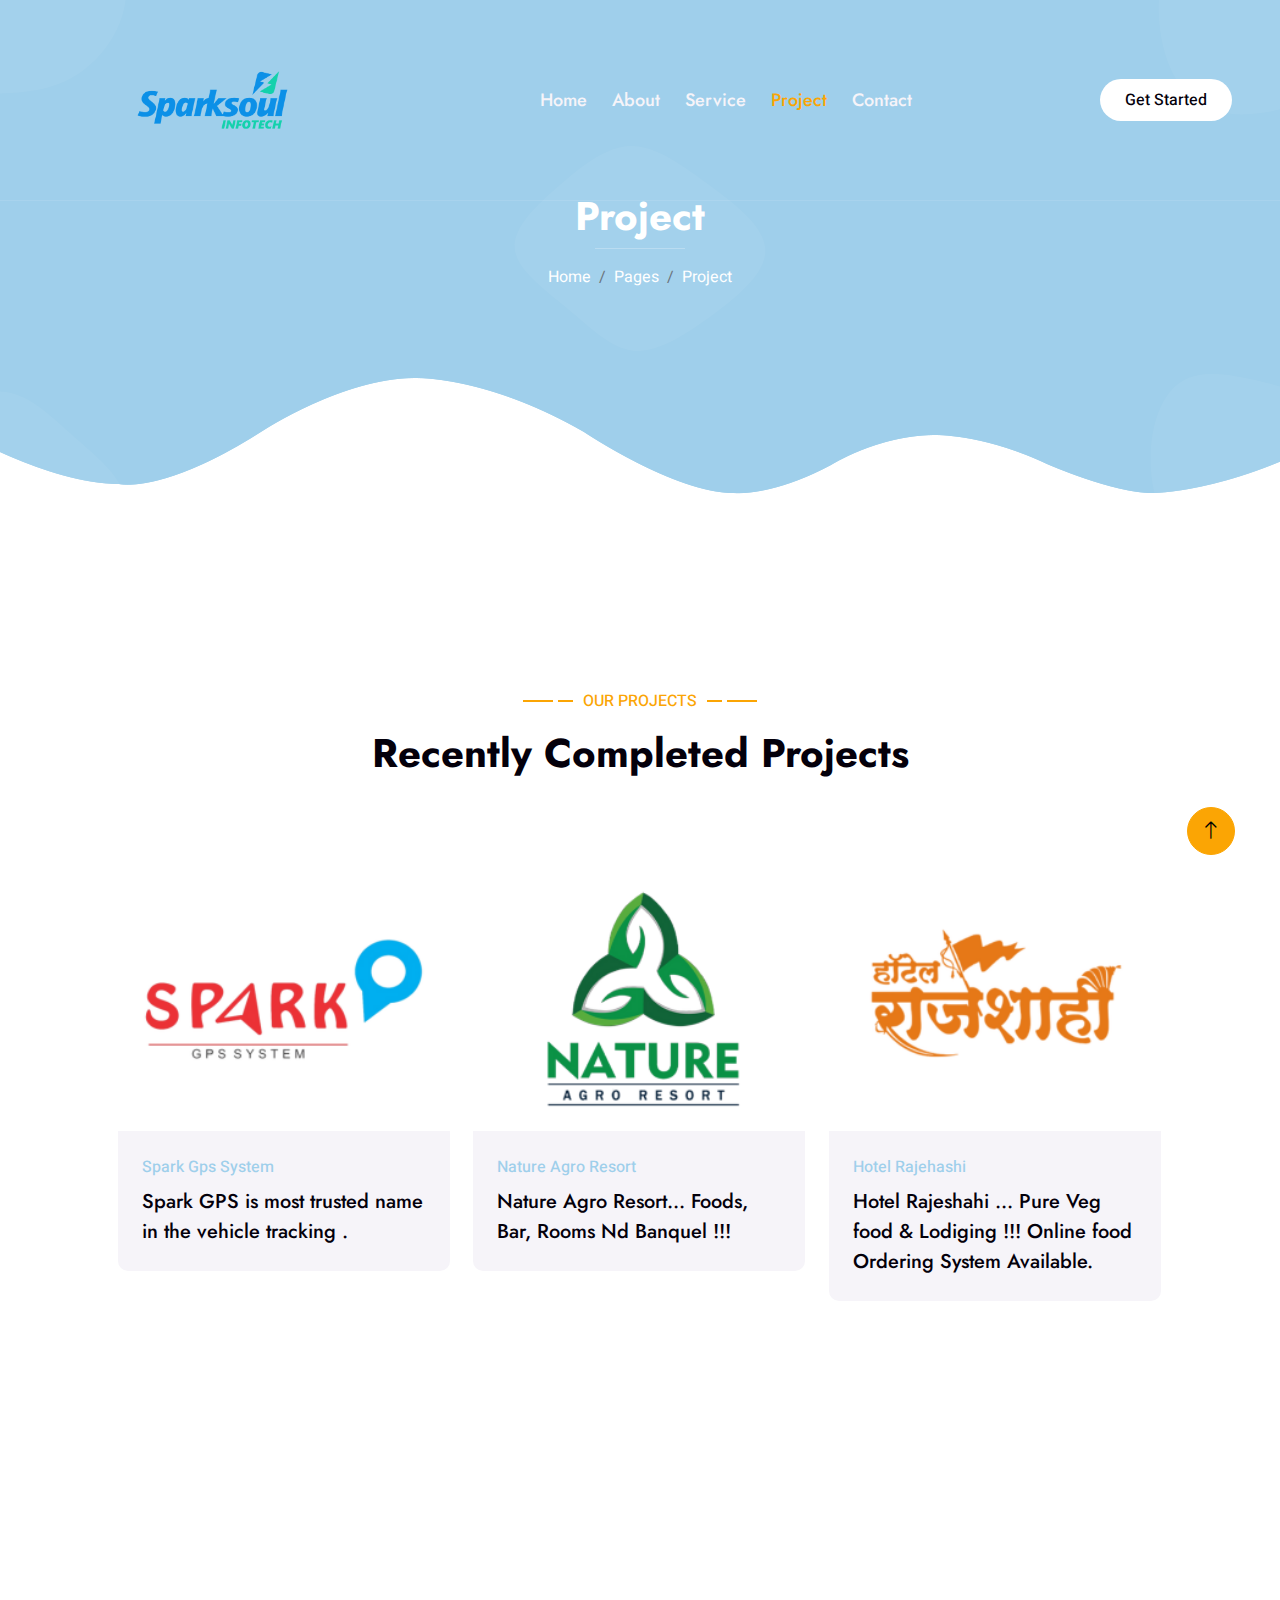
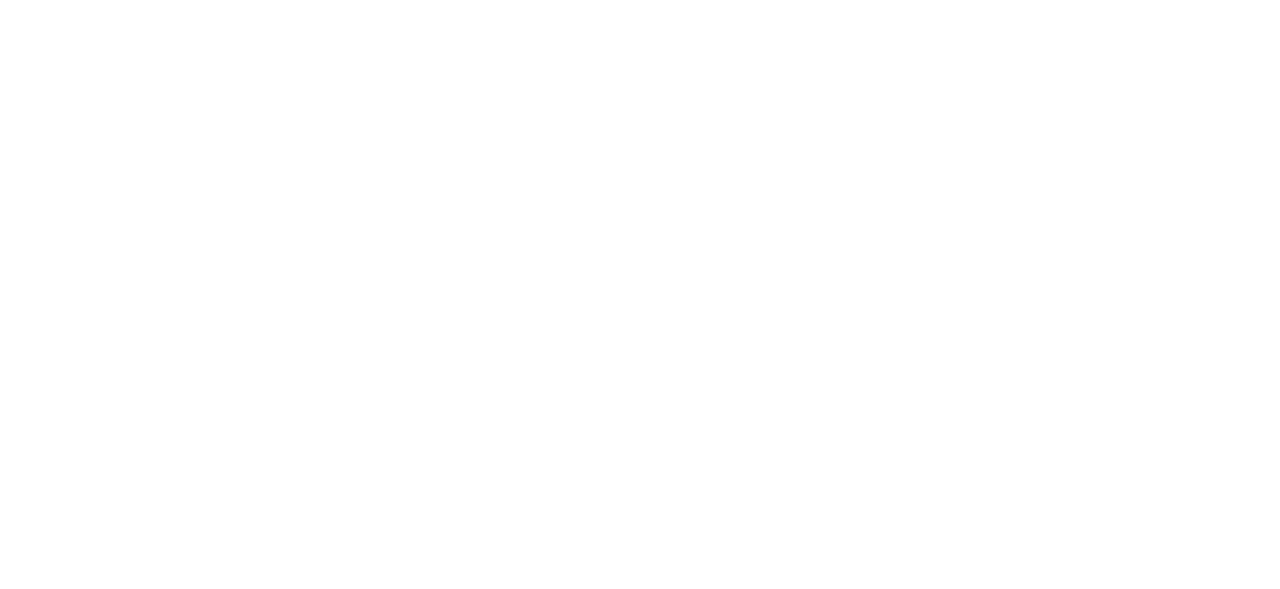
<file: project.html>
<!DOCTYPE html>
<html lang="en">

<head>
    <meta charset="utf-8">
    <title>SPARKSOUL</title>
    <meta content="width=device-width, initial-scale=1.0" name="viewport">
    <meta content="" name="keywords">
    <meta content="" name="description">

    <!-- Favicon -->
    <link href="img/favicon.ico" rel="icon">

    <!-- Google Web Fonts -->
    <link rel="preconnect" href="https://fonts.googleapis.com">
    <link rel="preconnect" href="https://fonts.gstatic.com" crossorigin>
    <link href="https://fonts.googleapis.com/css2?family=Heebo:wght@400;500&family=Jost:wght@500;600;700&display=swap"
        rel="stylesheet">

    <!-- Icon Font Stylesheet -->
    <link href="https://cdnjs.cloudflare.com/ajax/libs/font-awesome/5.10.0/css/all.min.css" rel="stylesheet">
    <link href="https://cdn.jsdelivr.net/npm/bootstrap-icons@1.4.1/font/bootstrap-icons.css" rel="stylesheet">

    <!-- Libraries Stylesheet -->
    <link href="lib/animate/animate.min.css" rel="stylesheet">
    <link href="lib/owlcarousel/assets/owl.carousel.min.css" rel="stylesheet">
    <link href="lib/lightbox/css/lightbox.min.css" rel="stylesheet">

    <!-- Customized Bootstrap Stylesheet -->
    <link href="css/bootstrap.min.css" rel="stylesheet">

    <!-- Template Stylesheet -->
    <link href="css/style.css" rel="stylesheet">
</head>

<body>
    <div class="container-xxl bg-white p-0">
        <!-- Spinner Start -->
        <div id="spinner"
            class="show bg-white position-fixed translate-middle w-100 vh-100 top-50 start-50 d-flex align-items-center justify-content-center">
            <div class="spinner-grow text-primary" style="width: 3rem; height: 3rem;" role="status">
                <span class="sr-only">Loading...</span>
            </div>
        </div>
        <!-- Spinner End -->


        <!-- Navbar & Hero Start -->
        <div class="container-xxl position-relative p-0">
            <nav class="navbar navbar-expand-lg navbar-light px-4 px-lg-5 py-3 py-lg-0">
                <a href="" class="navbar-brand p-0">
                    <!-- <h1 class="m-0">SPARKSOUL</h1> -->
                    <img src="img/spso.png" alt="Logo">
                </a>
                <button class="navbar-toggler" type="button" data-bs-toggle="collapse" data-bs-target="#navbarCollapse">
                    <span class="fa fa-bars"></span>
                </button>
                <div class="collapse navbar-collapse" id="navbarCollapse">
                    <div class="navbar-nav mx-auto py-0">
                        <a href="index.html" class="nav-item nav-link">Home</a>
                        <a href="about.html" class="nav-item nav-link">About</a>
                        <a href="service.html" class="nav-item nav-link">Service</a>
                        <a href="project.html" class="nav-item nav-link active">Project</a>
                        <div class="nav-item dropdown">
                            <!-- <a href="#" class="nav-link dropdown-toggle" data-bs-toggle="dropdown">Pages</a> -->
                            <!-- <div class="dropdown-menu m-0">
                                <a href="team.html" class="dropdown-item">Our Team</a>
                                <a href="testimonial.html" class="dropdown-item">Testimonial</a>
                                <a href="404.html" class="dropdown-item">404 Page</a>
                            </div> -->
                        </div>
                        <a href="contact.html" class="nav-item nav-link">Contact</a>
                    </div>
                    <a href="" class="btn rounded-pill py-2 px-4 ms-3 d-none d-lg-block">Get Started</a>
                </div>
            </nav>

            <div class="container-xxl py-5 bg-primary hero-header">
                <div class="container my-5 py-5 px-lg-5">
                    <div class="row g-5 py-5">
                        <div class="col-12 text-center">
                            <h1 class="text-white animated slideInDown">Project</h1>
                            <hr class="bg-white mx-auto mt-0" style="width: 90px;">
                            <nav aria-label="breadcrumb">
                                <ol class="breadcrumb justify-content-center">
                                    <li class="breadcrumb-item"><a class="text-white" href="#">Home</a></li>
                                    <li class="breadcrumb-item"><a class="text-white" href="#">Pages</a></li>
                                    <li class="breadcrumb-item text-white active" aria-current="page">Project</li>
                                </ol>
                            </nav>
                        </div>
                    </div>
                </div>
            </div>
        </div>
        <!-- Navbar & Hero End -->


        <!-- Projects Start -->
        <div class="container-xxl py-5">
            <div class="container py-5 px-lg-5">
                <div class="wow fadeInUp" data-wow-delay="0.1s">
                    <p class="section-title text-secondary justify-content-center"><span></span>Our
                        Projects<span></span></p>
                    <h1 class="text-center mb-5">Recently Completed Projects</h1>
                </div>
                <div class="row mt-n2 wow fadeInUp" data-wow-delay="0.3s">
                    <div class="col-12 text-center">
                        <ul class="list-inline mb-5" id="portfolio-flters">
                            <!-- <li class="mx-2 active" data-filter="*">All</li>
                            <li class="mx-2" data-filter=".first">Web Design</li>
                            <li class="mx-2" data-filter=".second">Graphic Design</li> -->
                        </ul>
                    </div>
                </div>
                <div class="row g-4 portfolio-container">
                    <div class="col-lg-4 col-md-6 portfolio-item first wow fadeInUp" data-wow-delay="0.1s">
                        <div class="rounded overflow-hidden">
                            <div class="position-relative overflow-hidden">
                                <img class="img-fluid w-100" src="img/S2.png" alt="">
                                <div class="portfolio-overlay">
                                    <a class="btn btn-square btn-outline-light mx-1" href="img/S2.png"
                                        data-lightbox="portfolio"><i class="fa fa-eye"></i></a>
                                    <a class="btn btn-square btn-outline-light mx-1" href=""><i
                                            class="fa fa-link"></i></a>
                                </div>
                            </div>
                            <div class="bg-light p-4">
                                <p class="text-primary fw-medium mb-2">Spark Gps System</p>
                                <h5 class="lh-base mb-0">Spark GPS is most trusted name in the vehicle tracking .</a>
                            </div>
                        </div>
                    </div>
                    <div class="col-lg-4 col-md-6 portfolio-item second wow fadeInUp" data-wow-delay="0.3s">
                        <div class="rounded overflow-hidden">
                            <div class="position-relative overflow-hidden">
                                <img class="img-fluid w-100" src="img/N2.png" alt="">
                                <div class="portfolio-overlay">
                                    <a class="btn btn-square btn-outline-light mx-1" href="img/N2.png"
                                        data-lightbox="portfolio"><i class="fa fa-eye"></i></a>
                                    <a class="btn btn-square btn-outline-light mx-1" href=""><i
                                            class="fa fa-link"></i></a>
                                </div>
                            </div>
                            <div class="bg-light p-4">
                                <p class="text-primary fw-medium mb-2">Nature Agro Resort</p>
                                <h5 class="lh-base mb-0">Nature Agro Resort... Foods, Bar, Rooms Nd Banquel !!!
                                    </a>
                            </div>
                        </div>
                    </div>
                    <div class="col-lg-4 col-md-6 portfolio-item first wow fadeInUp" data-wow-delay="0.5s">
                        <div class="rounded overflow-hidden">
                            <div class="position-relative overflow-hidden">
                                <img class="img-fluid w-100" src="img/R2.png" alt="">
                                <div class="portfolio-overlay">
                                    <a class="btn btn-square btn-outline-light mx-1" href="img/R2.png"
                                        data-lightbox="portfolio"><i class="fa fa-eye"></i></a>
                                    <a class="btn btn-square btn-outline-light mx-1" href=""><i
                                            class="fa fa-link"></i></a>
                                </div>
                            </div>
                            <div class="bg-light p-4">
                                <p class="text-primary fw-medium mb-2">Hotel Rajehashi</p>
                                <h5 class="lh-base mb-0"> Hotel Rajeshahi ... Pure Veg food & Lodiging !!! Online food
                                    Ordering System Available.
                            </div>
                        </div>
                    </div>

                </div>
            </div>
        </div>
        <!-- Projects End -->


        <!-- Footer Start -->
        <div class="container-fluid bg-primary text-light footer wow fadeIn" data-wow-delay="0.1s">
            <div class="container py-5 px-lg-5">
                <div class="row g-5">
                    <div class="col-md-6 col-lg-3">
                        <p class="section-title text-white h5 mb-4">Address<span></span></p>
                        <p><i class="fa fa-map-marker-alt me-3"></i>Office address:
                        <p>Shop No. S-10B, 2nd Floor, Top Ten Imperial, Sangamner, 422605</p>
                        <h5>Branch address:</h5>
                        <p>
                            Nasik- 06 Meenal Apartment Near Parijatak Nagar, Nasik
                        </p>
                        <!-- <p><i class="fa fa-phone-alt me-3"></i> <B> Call Us On :</B>
                            <P>+ 02425 299122</p>
                        <p>+ 02425 220905</p>
                        <p>+ 91 8055798679</p> -->
                        <p><i class="fa fa-envelope me-3"></i>soulsoftinfotech@gmail.com</p>
                        <div class="d-flex pt-2">
                            <a class="btn btn-outline-light btn-social" href=""><i class="fab fa-twitter"></i></a>
                            <a class="btn btn-outline-light btn-social" href=""><i class="fab fa-facebook-f"></i></a>
                            <a class="btn btn-outline-light btn-social" href=""><i class="fab fa-instagram"></i></a>
                            <a class="btn btn-outline-light btn-social" href=""><i class="fab fa-linkedin-in"></i></a>
                        </div>
                    </div>
                    <div class="col-md-6 col-lg-3">
                        <p class="section-title text-white h5 mb-4">Call Us On <span></span></p>
                        <i>
                            <P>+ 02425 299122</p>
                            <p>+ 02425 220905</p>
                            <p>+ 91 8055798679</p>
                        </i>
                    </div>
                    <div class="col-md-6 col-lg-3">
                        <!-- <p class="section-title text-white h5 mb-4">Gallery<span></span></p> -->
                        <p class="section-title text-white h5 mb-4">Quick Link<span></span></p>
                        <a class="btn btn-link" href="">About Us</a>
                        <a class="btn btn-link" href="">Contact Us</a>
                        <a class="btn btn-link" href="">Privacy Policy</a>
                        <a class="btn btn-link" href="">Terms & Condition</a>
                        <!-- <a class="btn btn-link" href="">Career</a> -->
                        <!-- <div class="row g-2"> -->
                        <!-- <div class="col-4">
                                <img class="img-fluid" src="img/portfolio-1.jpg" alt="Image">
                            </div>
                            <div class="col-4">
                                <img class="img-fluid" src="img/portfolio-2.jpg" alt="Image">
                            </div>
                            <div class="col-4">
                                <img class="img-fluid" src="img/portfolio-3.jpg" alt="Image">
                            </div>
                            <div class="col-4">
                                <img class="img-fluid" src="img/portfolio-4.jpg" alt="Image">
                            </div>
                            <div class="col-4">
                                <img class="img-fluid" src="img/portfolio-5.jpg" alt="Image">
                            </div>
                            <div class="col-4">
                                <img class="img-fluid" src="img/portfolio-6.jpg" alt="Image">
                            </div>
                        </div> -->
                    </div>
                    <div class="col-md-6 col-lg-3">
                        <p class="section-title text-white h5 mb-4">Newsletter<span></span></p>
                        <p>Transcend the norms with value-based business innovations emerging from our extendible
                            digital ecosystems, designs, and sustainable technological services.</p>
                        <div class="position-relative w-100 mt-3">
                            <input class="form-control border-0 rounded-pill w-100 ps-4 pe-5" type="text"
                                placeholder="Your Email" style="height: 48px;">
                            <button type="button" class="btn shadow-none position-absolute top-0 end-0 mt-1 me-2"><i
                                    class="fa fa-paper-plane text-primary fs-4"></i></button>
                        </div>
                    </div>
                </div>
            </div>
            <div class="container px-lg-5">
                <div class="copyright">
                    <div class="row">
                        <div class="col-md-6 text-center text-md-start mb-3 mb-md-0">
                            &copy; <a class="border-bottom" href="#">SPARKSOUL</a>, All Right Reserved.

                            <!--/*** This template is free as long as you keep the footer author’s credit link/attribution link/backlink. If you'd like to use the template without the footer author’s credit link/attribution link/backlink, you can purchase the Credit Removal License from "https://htmlcodex.com/credit-removal". Thank you for your support. ***/-->
                            Designed By SPARKSOUL.<a class="border-bottom" href="https://htmlcodex.com"></a>
                        </div>
                        <div class="col-md-6 text-center text-md-end">
                            <div class="footer-menu">
                                <a href="">Home</a>
                                <a href="">Cookies</a>
                                <a href="">Help</a>
                                <a href="">FQAs</a>
                            </div>
                        </div>
                    </div>
                </div>
            </div>
        </div>
        <!-- Footer End -->


        <!-- Back to Top -->
        <a href="#" class="btn btn-lg btn-secondary btn-lg-square back-to-top"><i class="bi bi-arrow-up"></i></a>
    </div>

    <!-- JavaScript Libraries -->
    <script src="https://code.jquery.com/jquery-3.4.1.min.js"></script>
    <script src="https://cdn.jsdelivr.net/npm/bootstrap@5.0.0/dist/js/bootstrap.bundle.min.js"></script>
    <script src="lib/wow/wow.min.js"></script>
    <script src="lib/easing/easing.min.js"></script>
    <script src="lib/waypoints/waypoints.min.js"></script>
    <script src="lib/counterup/counterup.min.js"></script>
    <script src="lib/owlcarousel/owl.carousel.min.js"></script>
    <script src="lib/isotope/isotope.pkgd.min.js"></script>
    <script src="lib/lightbox/js/lightbox.min.js"></script>

    <!-- Template Javascript -->
    <script src="js/main.js"></script>

    <!-- Whats App Chat boat  -->

    <script src="https://static.elfsight.com/platform/platform.js" data-use-service-core defer></script>
    <div class="elfsight-app-c605da1a-6cac-45da-9eba-8f92b4303faf"></div>

    <!-- End Whats App Chat boat  -->
</body>

</html>
</file>
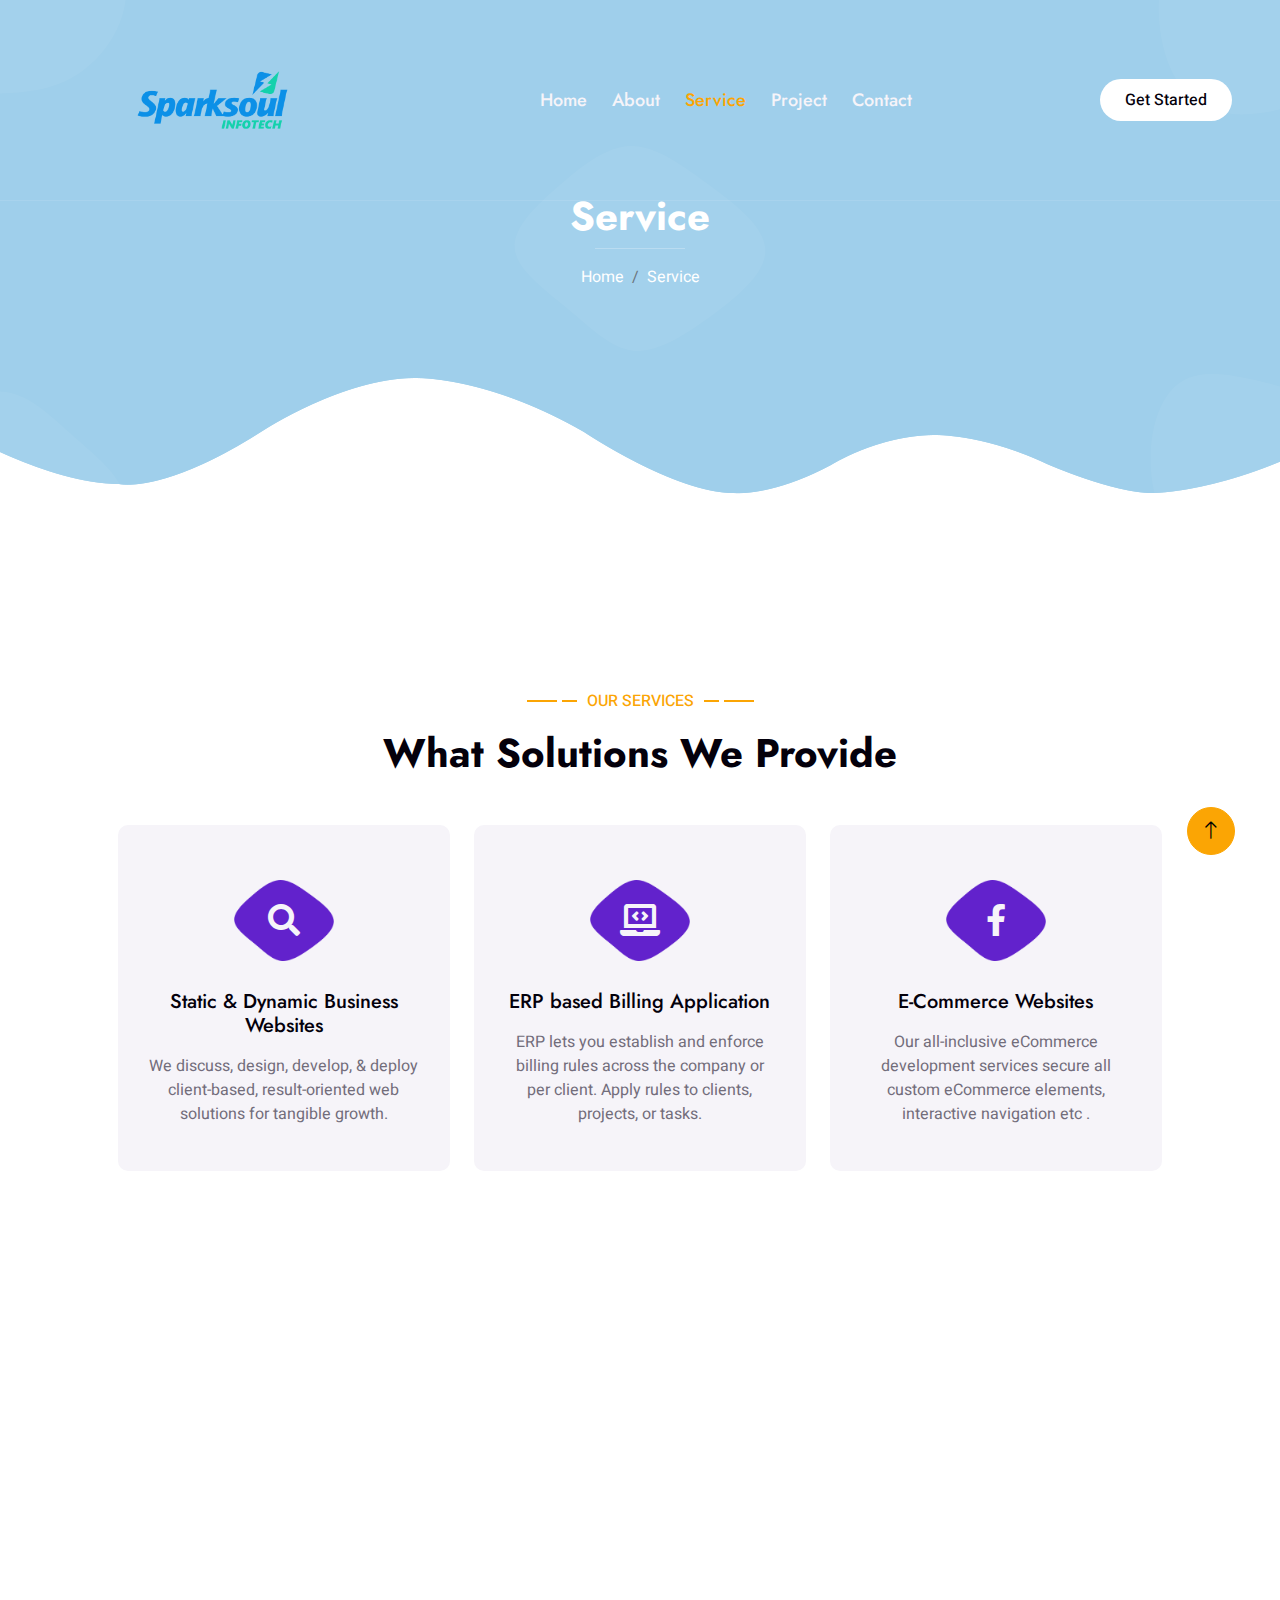
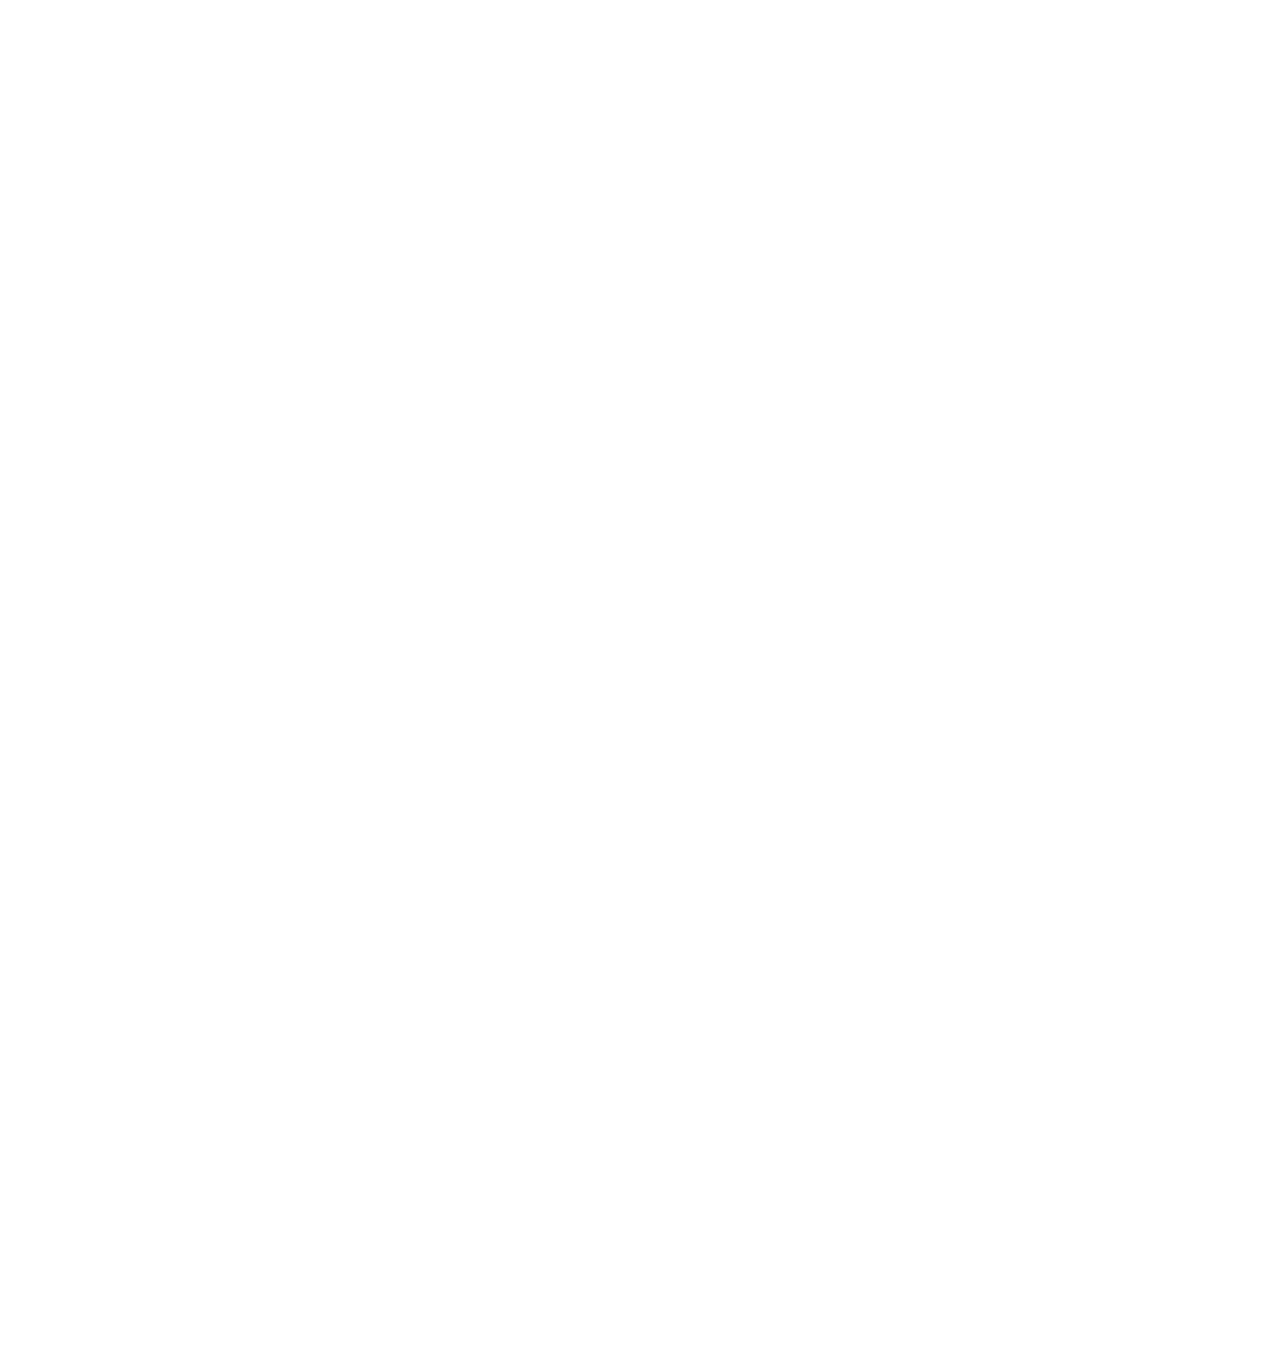
<file: service.html>
<!DOCTYPE html>
<html lang="en">

<head>
    <meta charset="utf-8">
    <title>SPARKSOUL</title>
    <meta content="width=device-width, initial-scale=1.0" name="viewport">
    <meta content="" name="keywords">
    <meta content="" name="description">

    <!-- Favicon -->
    <link href="img/favicon.ico" rel="icon">

    <!-- Google Web Fonts -->
    <link rel="preconnect" href="https://fonts.googleapis.com">
    <link rel="preconnect" href="https://fonts.gstatic.com" crossorigin>
    <link href="https://fonts.googleapis.com/css2?family=Heebo:wght@400;500&family=Jost:wght@500;600;700&display=swap"
        rel="stylesheet">

    <!-- Icon Font Stylesheet -->
    <link href="https://cdnjs.cloudflare.com/ajax/libs/font-awesome/5.10.0/css/all.min.css" rel="stylesheet">
    <link href="https://cdn.jsdelivr.net/npm/bootstrap-icons@1.4.1/font/bootstrap-icons.css" rel="stylesheet">

    <!-- Libraries Stylesheet -->
    <link href="lib/animate/animate.min.css" rel="stylesheet">
    <link href="lib/owlcarousel/assets/owl.carousel.min.css" rel="stylesheet">
    <link href="lib/lightbox/css/lightbox.min.css" rel="stylesheet">

    <!-- Customized Bootstrap Stylesheet -->
    <link href="css/bootstrap.min.css" rel="stylesheet">

    <!-- Template Stylesheet -->
    <link href="css/style.css" rel="stylesheet">
</head>

<body>
    <div class="container-xxl bg-white p-0">
        <!-- Spinner Start -->
        <div id="spinner"
            class="show bg-white position-fixed translate-middle w-100 vh-100 top-50 start-50 d-flex align-items-center justify-content-center">
            <div class="spinner-grow text-primary" style="width: 3rem; height: 3rem;" role="status">
                <span class="sr-only">Loading...</span>
            </div>
        </div>
        <!-- Spinner End -->


        <!-- Navbar & Hero Start -->
        <div class="container-xxl position-relative p-0">
            <nav class="navbar navbar-expand-lg navbar-light px-4 px-lg-5 py-3 py-lg-0">
                <a href="" class="navbar-brand p-0">
                    <!-- <h1 class="m-0">SPARKSOUL</h1> -->
                    <img src="img/spso.png" alt="Logo">
                </a>
                <button class="navbar-toggler" type="button" data-bs-toggle="collapse" data-bs-target="#navbarCollapse">
                    <span class="fa fa-bars"></span>
                </button>
                <div class="collapse navbar-collapse" id="navbarCollapse">
                    <div class="navbar-nav mx-auto py-0">
                        <a href="index.html" class="nav-item nav-link">Home</a>
                        <a href="about.html" class="nav-item nav-link">About</a>
                        <a href="service.html" class="nav-item nav-link active">Service</a>
                        <a href="project.html" class="nav-item nav-link">Project</a>
                        <!-- <div class="nav-item dropdown"> -->
                        <!-- <a href="#" class="nav-link dropdown-toggle" data-bs-toggle="dropdown">Pages</a>
                            <div class="dropdown-menu m-0"> -->
                        <!-- <a href="team.html" class="dropdown-item">Our Team</a>
                                <a href="testimonial.html" class="dropdown-item">Testimonial</a>
                                <a href="404.html" class="dropdown-item">404 Page</a>
                            </div>
                        </div> -->
                        <a href="contact.html" class="nav-item nav-link">Contact</a>
                    </div>
                    <a href="" class="btn rounded-pill py-2 px-4 ms-3 d-none d-lg-block">Get Started</a>
                </div>
            </nav>

            <div class="container-xxl py-5 bg-primary hero-header">
                <div class="container my-5 py-5 px-lg-5">
                    <div class="row g-5 py-5">
                        <div class="col-12 text-center">
                            <h1 class="text-white animated slideInDown">Service</h1>
                            <hr class="bg-white mx-auto mt-0" style="width: 90px;">
                            <nav aria-label="breadcrumb">
                                <ol class="breadcrumb justify-content-center">
                                    <li class="breadcrumb-item"><a class="text-white" href="#">Home</a></li>
                                    <!-- <li class="breadcrumb-item"><a class="text-white" href="#">Pages</a></li> -->
                                    <li class="breadcrumb-item text-white active" aria-current="page">Service</li>
                                </ol>
                            </nav>
                        </div>
                    </div>
                </div>
            </div>
        </div>
        <!-- Navbar & Hero End -->


        <!-- Service Start -->
        <div class="container-xxl py-5">
            <div class="container py-5 px-lg-5">
                <div class="wow fadeInUp" data-wow-delay="0.1s">
                    <p class="section-title text-secondary justify-content-center"><span></span>Our
                        Services<span></span></p>
                    <h1 class="text-center mb-5">What Solutions We Provide</h1>
                </div>
                <div class="row g-4">
                    <div class="col-lg-4 col-md-6 wow fadeInUp" data-wow-delay="0.1s">
                        <div class="service-item d-flex flex-column text-center rounded">
                            <div class="service-icon flex-shrink-0">
                                <i class="fa fa-search fa-2x"></i>
                            </div>
                            <h5 class="mb-3">Static & Dynamic Business Websites</h5>
                            <p class="m-0">We discuss, design, develop, & deploy client-based, result-oriented web
                                solutions for tangible growth.</p>
                            <a class="btn btn-square" href=""><i class="fa fa-arrow-right"></i></a>
                        </div>
                    </div>
                    <div class="col-lg-4 col-md-6 wow fadeInUp" data-wow-delay="0.3s">
                        <div class="service-item d-flex flex-column text-center rounded">
                            <div class="service-icon flex-shrink-0">
                                <i class="fa fa-laptop-code fa-2x"></i>
                            </div>
                            <h5 class="mb-3">ERP based Billing Application</h5>
                            <p class="m-0">ERP lets you establish and enforce billing rules across the company or per
                                client. Apply rules to clients, projects, or tasks.</p>
                            <a class="btn btn-square" href=""><i class="fa fa-arrow-right"></i></a>
                        </div>
                    </div>
                    <div class="col-lg-4 col-md-6 wow fadeInUp" data-wow-delay="0.5s">
                        <div class="service-item d-flex flex-column text-center rounded">
                            <div class="service-icon flex-shrink-0">
                                <i class="fab fa-facebook-f fa-2x"></i>
                            </div>
                            <h5 class="mb-3">E-Commerce Websites</h5>
                            <p class="m-0">Our all-inclusive eCommerce development services secure all custom eCommerce
                                elements, interactive navigation etc .</p>
                            <a class="btn btn-square" href=""><i class="fa fa-arrow-right"></i></a>
                        </div>
                    </div>
                    <div class="col-lg-4 col-md-6 wow fadeInUp" data-wow-delay="0.1s">
                        <div class="service-item d-flex flex-column text-center rounded">
                            <div class="service-icon flex-shrink-0">
                                <i class="fa fa-mail-bulk fa-2x"></i>
                            </div>
                            <h5 class="mb-3">Customer Relationship Management (CRM)</h5>
                            <p class="m-0">Technology for managing all your company’s relationships and interactions
                                with customers and potential customers.</p>
                            <a class="btn btn-square" href=""><i class="fa fa-arrow-right"></i></a>
                        </div>
                    </div>
                    <div class="col-lg-4 col-md-6 wow fadeInUp" data-wow-delay="0.3s">
                        <div class="service-item d-flex flex-column text-center rounded">
                            <div class="service-icon flex-shrink-0">
                                <i class="fa fa-thumbs-up fa-2x"></i>
                            </div>
                            <h5 class="mb-3">Attendance Application</h5>
                            <p class="m-0">Employee attendance tracker for mobile devices. It has all the features you
                                need to track work hours of employees, attendance, and shifts.</p>
                            <a class="btn btn-square" href=""><i class="fa fa-arrow-right"></i></a>
                        </div>
                    </div>
                    <div class="col-lg-4 col-md-6 wow fadeInUp" data-wow-delay="0.5s">
                        <div class="service-item d-flex flex-column text-center rounded">
                            <div class="service-icon flex-shrink-0">
                                <i class="fab fa-android fa-2x"></i>
                            </div>
                            <h5 class="mb-3">App Development</h5>
                            <p class="m-0">App development is the process in which developers create an application to
                                be used on smartphones, tablets and other mobile devices.</p>
                            <a class="btn btn-square" href=""><i class="fa fa-arrow-right"></i></a>
                        </div>
                    </div>
                </div>
            </div>
        </div>
        <!-- Service End -->


        <!-- Newsletter Start -->
        <div class="container-xxl bg-primary newsletter py-5 wow fadeInUp" data-wow-delay="0.1s">
            <div class="container py-5 px-lg-5">
                <div class="row justify-content-center">
                    <div class="col-lg-7 text-center">
                        <p class="section-title text-white justify-content-center"><span></span>Newsletter<span></span>
                        </p>
                        <h1 class="text-center text-white mb-4">Stay Always In Touch</h1>
                        <p class="text-white mb-4">A Vast Web of Possibilities To Improve Your Site !</p>
                        <div class="position-relative w-100 mt-3">
                            <input class="form-control border-0 rounded-pill w-100 ps-4 pe-5" type="text"
                                placeholder="Enter Your Email" style="height: 48px;">
                            <button type="button" class="btn shadow-none position-absolute top-0 end-0 mt-1 me-2"><i
                                    class="fa fa-paper-plane text-primary fs-4"></i></button>
                        </div>
                    </div>
                </div>
            </div>
        </div>
        <!-- Newsletter End -->


        <!-- Testimonial Start -->
        <!-- <div class="container-xxl py-5 wow fadeInUp" data-wow-delay="0.1s">
            <div class="container py-5 px-lg-5">
                <p class="section-title text-secondary justify-content-center"><span></span>Testimonial<span></span></p>
                <h1 class="text-center mb-5">What Say Our Clients!</h1>
                <div class="owl-carousel testimonial-carousel">
                    <div class="testimonial-item bg-light rounded my-4">
                        <p class="fs-5"><i class="fa fa-quote-left fa-4x text-primary mt-n4 me-3"></i>Diam dolor diam ipsum sit. Aliqu diam amet diam et eos. Clita erat ipsum et lorem et sit sed stet lorem sit clita duo justo.</p>
                        <div class="d-flex align-items-center">
                            <img class="img-fluid flex-shrink-0 rounded-circle" src="img/testimonial-1.jpg" style="width: 65px; height: 65px;">
                            <div class="ps-4">
                                <h5 class="mb-1">Client Name</h5>
                                <span>Profession</span>
                            </div>
                        </div>
                    </div>
                    <div class="testimonial-item bg-light rounded my-4">
                        <p class="fs-5"><i class="fa fa-quote-left fa-4x text-primary mt-n4 me-3"></i>Diam dolor diam ipsum sit. Aliqu diam amet diam et eos. Clita erat ipsum et lorem et sit sed stet lorem sit clita duo justo.</p>
                        <div class="d-flex align-items-center">
                            <img class="img-fluid flex-shrink-0 rounded-circle" src="img/testimonial-2.jpg" style="width: 65px; height: 65px;">
                            <div class="ps-4">
                                <h5 class="mb-1">Client Name</h5>
                                <span>Profession</span>
                            </div>
                        </div>
                    </div>
                    <div class="testimonial-item bg-light rounded my-4">
                        <p class="fs-5"><i class="fa fa-quote-left fa-4x text-primary mt-n4 me-3"></i>Diam dolor diam ipsum sit. Aliqu diam amet diam et eos. Clita erat ipsum et lorem et sit sed stet lorem sit clita duo justo.</p>
                        <div class="d-flex align-items-center">
                            <img class="img-fluid flex-shrink-0 rounded-circle" src="img/testimonial-3.jpg" style="width: 65px; height: 65px;">
                            <div class="ps-4">
                                <h5 class="mb-1">Client Name</h5>
                                <span>Profession</span>
                            </div>
                        </div>
                    </div>
                </div>
            </div>
        </div> -->
        <!-- Testimonial End -->


        <!-- Footer Start -->
        <div class="container-fluid bg-primary text-light footer wow fadeIn" data-wow-delay="0.1s">
            <div class="container py-5 px-lg-5">
                <div class="row g-5">
                    <div class="col-md-6 col-lg-3">
                        <p class="section-title text-white h5 mb-4">Address<span></span></p>
                        <p><i class="fa fa-map-marker-alt me-3"></i>Office address:
                        <p>Shop No. S-10B, 2nd Floor, Top Ten Imperial, Sangamner, 422605</p>
                        <h5>Branch address:</h5>
                        <p>
                            Nasik- 06 Meenal Apartment Near Parijatak Nagar, Nasik
                        </p>
                        <!-- <p><i class="fa fa-phone-alt me-3"></i> <B> Call Us On :</B>
                            <P>+ 02425 299122</p>
                        <p>+ 02425 220905</p>
                        <p>+ 91 8055798679</p> -->
                        <p><i class="fa fa-envelope me-3"></i>soulsoftinfotech@gmail.com</p>
                        <div class="d-flex pt-2">
                            <a class="btn btn-outline-light btn-social" href=""><i class="fab fa-twitter"></i></a>
                            <a class="btn btn-outline-light btn-social" href=""><i class="fab fa-facebook-f"></i></a>
                            <a class="btn btn-outline-light btn-social" href=""><i class="fab fa-instagram"></i></a>
                            <a class="btn btn-outline-light btn-social" href=""><i class="fab fa-linkedin-in"></i></a>
                        </div>
                    </div>
                    <div class="col-md-6 col-lg-3">
                        <p class="section-title text-white h5 mb-4">Call Us On <span></span></p>
                        <i>
                            <P>+ 02425 299122</p>
                            <p>+ 02425 220905</p>
                            <p>+ 91 8055798679</p>
                        </i>
                    </div>
                    <div class="col-md-6 col-lg-3">
                        <!-- <p class="section-title text-white h5 mb-4">Gallery<span></span></p> -->
                        <p class="section-title text-white h5 mb-4">Quick Link<span></span></p>
                        <a class="btn btn-link" href="">About Us</a>
                        <a class="btn btn-link" href="">Contact Us</a>
                        <a class="btn btn-link" href="">Privacy Policy</a>
                        <a class="btn btn-link" href="">Terms & Condition</a>
                        <!-- <a class="btn btn-link" href="">Career</a> -->
                        <!-- <div class="row g-2"> -->
                        <!-- <div class="col-4">
                                <img class="img-fluid" src="img/portfolio-1.jpg" alt="Image">
                            </div>
                            <div class="col-4">
                                <img class="img-fluid" src="img/portfolio-2.jpg" alt="Image">
                            </div>
                            <div class="col-4">
                                <img class="img-fluid" src="img/portfolio-3.jpg" alt="Image">
                            </div>
                            <div class="col-4">
                                <img class="img-fluid" src="img/portfolio-4.jpg" alt="Image">
                            </div>
                            <div class="col-4">
                                <img class="img-fluid" src="img/portfolio-5.jpg" alt="Image">
                            </div>
                            <div class="col-4">
                                <img class="img-fluid" src="img/portfolio-6.jpg" alt="Image">
                            </div>
                        </div> -->
                    </div>
                    <div class="col-md-6 col-lg-3">
                        <p class="section-title text-white h5 mb-4">Newsletter<span></span></p>
                        <p>Transcend the norms with value-based business innovations emerging from our extendible
                            digital ecosystems, designs, and sustainable technological services.</p>
                        <div class="position-relative w-100 mt-3">
                            <input class="form-control border-0 rounded-pill w-100 ps-4 pe-5" type="text"
                                placeholder="Your Email" style="height: 48px;">
                            <button type="button" class="btn shadow-none position-absolute top-0 end-0 mt-1 me-2"><i
                                    class="fa fa-paper-plane text-primary fs-4"></i></button>
                        </div>
                    </div>
                </div>
            </div>
            <div class="container px-lg-5">
                <div class="copyright">
                    <div class="row">
                        <div class="col-md-6 text-center text-md-start mb-3 mb-md-0">
                            &copy; <a class="border-bottom" href="#">SPARKSOUL</a>, All Right Reserved.

                            <!--/*** This template is free as long as you keep the footer author’s credit link/attribution link/backlink. If you'd like to use the template without the footer author’s credit link/attribution link/backlink, you can purchase the Credit Removal License from "https://htmlcodex.com/credit-removal". Thank you for your support. ***/-->
                            Designed By SPARKSOUL.<a class="border-bottom" href="https://htmlcodex.com"></a>
                        </div>
                        <div class="col-md-6 text-center text-md-end">
                            <div class="footer-menu">
                                <a href="">Home</a>
                                <a href="">Cookies</a>
                                <a href="">Help</a>
                                <a href="">FQAs</a>
                            </div>
                        </div>
                    </div>
                </div>
            </div>
        </div>
        <!-- Footer End -->


        <!-- Back to Top -->
        <a href="#" class="btn btn-lg btn-secondary btn-lg-square back-to-top"><i class="bi bi-arrow-up"></i></a>
    </div>

    <!-- JavaScript Libraries -->
    <script src="https://code.jquery.com/jquery-3.4.1.min.js"></script>
    <script src="https://cdn.jsdelivr.net/npm/bootstrap@5.0.0/dist/js/bootstrap.bundle.min.js"></script>
    <script src="lib/wow/wow.min.js"></script>
    <script src="lib/easing/easing.min.js"></script>
    <script src="lib/waypoints/waypoints.min.js"></script>
    <script src="lib/counterup/counterup.min.js"></script>
    <script src="lib/owlcarousel/owl.carousel.min.js"></script>
    <script src="lib/isotope/isotope.pkgd.min.js"></script>
    <script src="lib/lightbox/js/lightbox.min.js"></script>

    <!-- Template Javascript -->
    <script src="js/main.js"></script>

    <!-- Whats App Chat boat  -->

    <script src="https://static.elfsight.com/platform/platform.js" data-use-service-core defer></script>
    <div class="elfsight-app-c605da1a-6cac-45da-9eba-8f92b4303faf"></div>

    <!-- End Whats App Chat boat  -->
</body>

</html>
</file>
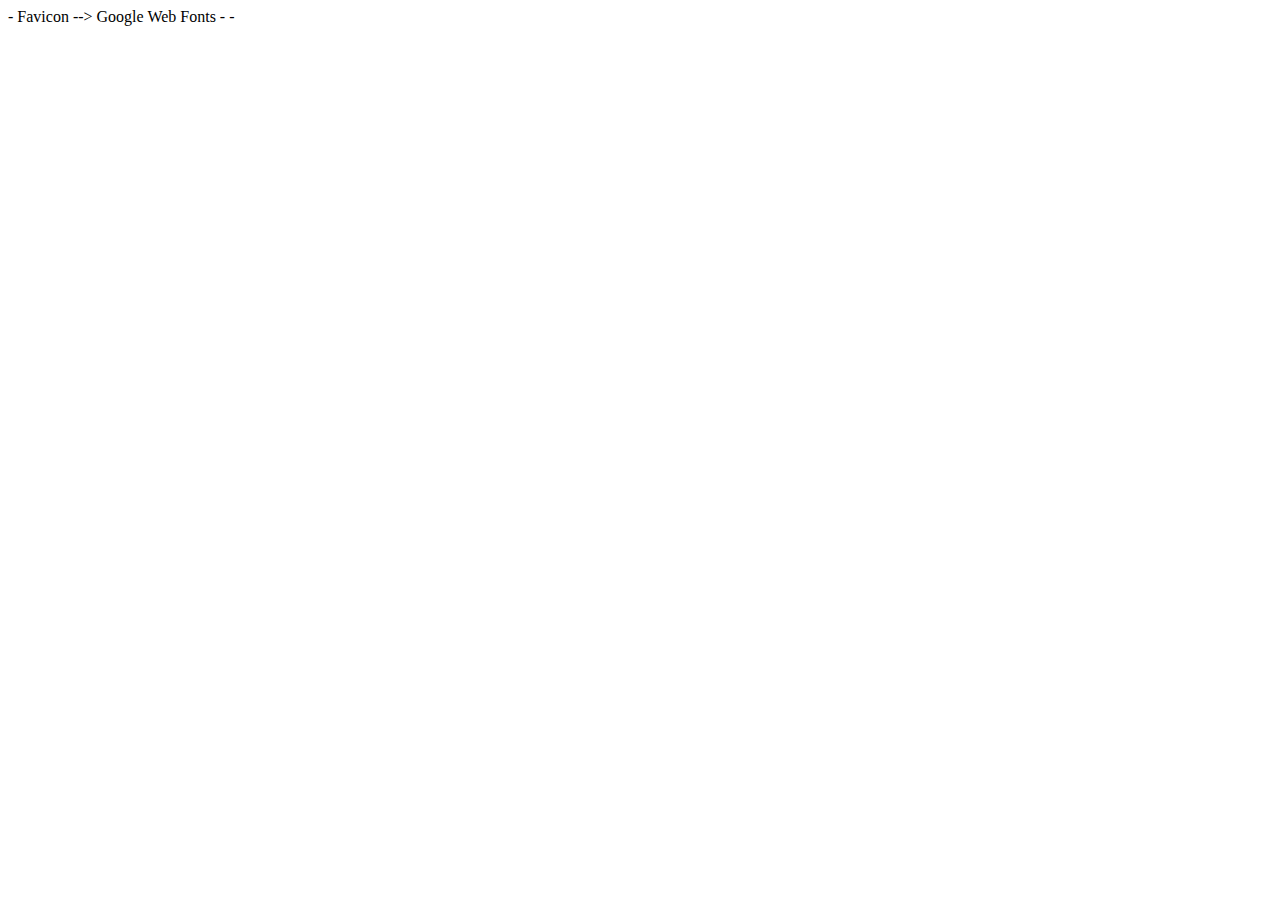
<file: team.html>
<!DOCTYPE html>
<html lang="en">

<head>
    <meta charset="utf-8">
    <title>DGital - Digital Agency HTML Template</title>
    <meta content="width=device-width, initial-scale=1.0" name="viewport">
    <meta content="" name="keywords">
    <meta content="" name="description">

    - Favicon -->
    <link href="img/favicon.ico" rel="icon">

    Google Web Fonts
    - <link rel="preconnect" href="https://fonts.googleapis.com">
    <link rel="preconnect" href="https://fonts.gstatic.com" crossorigin>
    <link href="https://fonts.googleapis.com/css2?family=Heebo:wght@400;500&family=Jost:wght@500;600;700&display=swap" rel="stylesheet">  -

    <!-- Icon Font Stylesheet -->
    <!-- <link href="https://cdnjs.cloudflare.com/ajax/libs/font-awesome/5.10.0/css/all.min.css" rel="stylesheet">
    <link href="https://cdn.jsdelivr.net/npm/bootstrap-icons@1.4.1/font/bootstrap-icons.css" rel="stylesheet"> -

    <!-- Libraries Stylesheet -->
    <!-- <link href="lib/animate/animate.min.css" rel="stylesheet">
    <link href="lib/owlcarousel/assets/owl.carousel.min.css" rel="stylesheet">
    <link href="lib/lightbox/css/lightbox.min.css" rel="stylesheet"> -->

    <!-- Customized Bootstrap Stylesheet -->
    

    <!-- Template Stylesheet -->
    <!-- <link href="css/style.css" rel="stylesheet">
</head>

<body>
    <div class="container-xxl bg-white p-0">
        <! Spinner Start -->
        <!-- <div id="spinner" class="show bg-white position-fixed translate-middle w-100 vh-100 top-50 start-50 d-flex align-items-center justify-content-center">
            <div class="spinner-grow text-primary" style="width: 3rem; height: 3rem;" role="status">
                <span class="sr-only">Loading...</span>
            </div>
        </div>  -->
        <!-- Spinner End -->


        <!-- Navbar & Hero Start -->
        <!-- <div class="container-xxl position-relative p-0">
            <nav class="navbar navbar-expand-lg navbar-light px-4 px-lg-5 py-3 py-lg-0">
                <a href="" class="navbar-brand p-0">
                    <h1 class="m-0">DGital</h1> -->
                    <!-- <img src="img/logo.png" alt="Logo"> -->
                <!-- </a>
                <button class="navbar-toggler" type="button" data-bs-toggle="collapse" data-bs-target="#navbarCollapse">
                    <span class="fa fa-bars"></span>
                </button>
                <div class="collapse navbar-collapse" id="navbarCollapse">
                    <div class="navbar-nav mx-auto py-0">
                        <a href="index.html" class="nav-item nav-link">Home</a>
                        <a href="about.html" class="nav-item nav-link">About</a>
                        <a href="service.html" class="nav-item nav-link">Service</a>
                        <a href="project.html" class="nav-item nav-link">Project</a>
                        <div class="nav-item dropdown">
                            <a href="#" class="nav-link dropdown-toggle active" data-bs-toggle="dropdown">Pages</a>
                            <div class="dropdown-menu m-0">
                                <a href="team.html" class="dropdown-item active">Our Team</a>
                                <a href="testimonial.html" class="dropdown-item">Testimonial</a>
                                <a href="404.html" class="dropdown-item">404 Page</a>
                            </div>
                        </div>
                        <a href="contact.html" class="nav-item nav-link">Contact</a>
                    </div>
                    <a href="" class="btn rounded-pill py-2 px-4 ms-3 d-none d-lg-block">Get Started</a>
                </div>
            </nav>

            <div class="container-xxl py-5 bg-primary hero-header">
                <div class="container my-5 py-5 px-lg-5">
                    <div class="row g-5 py-5">
                        <div class="col-12 text-center">
                            <h1 class="text-white animated slideInDown">Our Team</h1>
                            <hr class="bg-white mx-auto mt-0" style="width: 90px;">
                            <nav aria-label="breadcrumb">
                                <ol class="breadcrumb justify-content-center">
                                    <li class="breadcrumb-item"><a class="text-white" href="#">Home</a></li>
                                    <li class="breadcrumb-item"><a class="text-white" href="#">Pages</a></li>
                                    <li class="breadcrumb-item text-white active" aria-current="page">Our Team</li>
                                </ol>
                            </nav>
                        </div>
                    </div>
                </div>
            </div>
        </div> -->
        <!-- Navbar & Hero End -->
        

        <!-- Team Start -->
        <!-- <div class="container-xxl py-5">
            <div class="container py-5 px-lg-5">
                <div class="wow fadeInUp" data-wow-delay="0.1s">
                    <p class="section-title text-secondary justify-content-center"><span></span>Our Team<span></span></p>
                    <h1 class="text-center mb-5">Our Team Members</h1>
                </div>
                <div class="row g-4">
                    <div class="col-lg-4 col-md-6 wow fadeInUp" data-wow-delay="0.1s">
                        <div class="team-item bg-light rounded">
                            <div class="text-center border-bottom p-4">
                                <img class="img-fluid rounded-circle mb-4" src="img/team-1.jpg" alt="">
                                <h5>John Doe</h5>
                                <span>CEO & Founder</span>
                            </div>
                            <div class="d-flex justify-content-center p-4">
                                <a class="btn btn-square mx-1" href=""><i class="fab fa-facebook-f"></i></a>
                                <a class="btn btn-square mx-1" href=""><i class="fab fa-twitter"></i></a>
                                <a class="btn btn-square mx-1" href=""><i class="fab fa-instagram"></i></a>
                                <a class="btn btn-square mx-1" href=""><i class="fab fa-linkedin-in"></i></a>
                            </div>
                        </div>
                    </div>
                    <div class="col-lg-4 col-md-6 wow fadeInUp" data-wow-delay="0.3s">
                        <div class="team-item bg-light rounded">
                            <div class="text-center border-bottom p-4">
                                <img class="img-fluid rounded-circle mb-4" src="img/team-2.jpg" alt="">
                                <h5>Jessica Brown</h5>
                                <span>Web Designer</span>
                            </div>
                            <div class="d-flex justify-content-center p-4">
                                <a class="btn btn-square mx-1" href=""><i class="fab fa-facebook-f"></i></a>
                                <a class="btn btn-square mx-1" href=""><i class="fab fa-twitter"></i></a>
                                <a class="btn btn-square mx-1" href=""><i class="fab fa-instagram"></i></a>
                                <a class="btn btn-square mx-1" href=""><i class="fab fa-linkedin-in"></i></a>
                            </div>
                        </div>
                    </div>
                    <div class="col-lg-4 col-md-6 wow fadeInUp" data-wow-delay="0.5s">
                        <div class="team-item bg-light rounded">
                            <div class="text-center border-bottom p-4">
                                <img class="img-fluid rounded-circle mb-4" src="img/team-3.jpg" alt="">
                                <h5>Tony Johnson</h5>
                                <span>SEO Expert</span>
                            </div>
                            <div class="d-flex justify-content-center p-4">
                                <a class="btn btn-square mx-1" href=""><i class="fab fa-facebook-f"></i></a>
                                <a class="btn btn-square mx-1" href=""><i class="fab fa-twitter"></i></a>
                                <a class="btn btn-square mx-1" href=""><i class="fab fa-instagram"></i></a>
                                <a class="btn btn-square mx-1" href=""><i class="fab fa-linkedin-in"></i></a>
                            </div>
                        </div>
                    </div>
                    <div class="col-lg-4 col-md-6 wow fadeInUp" data-wow-delay="0.1s">
                        <div class="team-item bg-light rounded">
                            <div class="text-center border-bottom p-4">
                                <img class="img-fluid rounded-circle mb-4" src="img/team-2.jpg" alt="">
                                <h5>John Doe</h5>
                                <span>CEO & Founder</span>
                            </div>
                            <div class="d-flex justify-content-center p-4">
                                <a class="btn btn-square mx-1" href=""><i class="fab fa-facebook-f"></i></a>
                                <a class="btn btn-square mx-1" href=""><i class="fab fa-twitter"></i></a>
                                <a class="btn btn-square mx-1" href=""><i class="fab fa-instagram"></i></a>
                                <a class="btn btn-square mx-1" href=""><i class="fab fa-linkedin-in"></i></a>
                            </div>
                        </div>
                    </div>
                    <div class="col-lg-4 col-md-6 wow fadeInUp" data-wow-delay="0.3s">
                        <div class="team-item bg-light rounded">
                            <div class="text-center border-bottom p-4">
                                <img class="img-fluid rounded-circle mb-4" src="img/team-3.jpg" alt="">
                                <h5>Jessica Brown</h5>
                                <span>Web Designer</span>
                            </div>
                            <div class="d-flex justify-content-center p-4">
                                <a class="btn btn-square mx-1" href=""><i class="fab fa-facebook-f"></i></a>
                                <a class="btn btn-square mx-1" href=""><i class="fab fa-twitter"></i></a>
                                <a class="btn btn-square mx-1" href=""><i class="fab fa-instagram"></i></a>
                                <a class="btn btn-square mx-1" href=""><i class="fab fa-linkedin-in"></i></a>
                            </div>
                        </div>
                    </div>
                    <div class="col-lg-4 col-md-6 wow fadeInUp" data-wow-delay="0.5s">
                        <div class="team-item bg-light rounded">
                            <div class="text-center border-bottom p-4">
                                <img class="img-fluid rounded-circle mb-4" src="img/team-1.jpg" alt="">
                                <h5>Tony Johnson</h5>
                                <span>SEO Expert</span>
                            </div>
                            <div class="d-flex justify-content-center p-4">
                                <a class="btn btn-square mx-1" href=""><i class="fab fa-facebook-f"></i></a>
                                <a class="btn btn-square mx-1" href=""><i class="fab fa-twitter"></i></a>
                                <a class="btn btn-square mx-1" href=""><i class="fab fa-instagram"></i></a>
                                <a class="btn btn-square mx-1" href=""><i class="fab fa-linkedin-in"></i></a>
                            </div>
                        </div>
                    </div>
                </div>
            </div>
        </div> -->
        <!-- Team End -->
        

        <!-- Footer Start -->
        <!-- <div class="container-fluid bg-primary text-light footer wow fadeIn" data-wow-delay="0.1s">
            <div class="container py-5 px-lg-5">
                <div class="row g-5">
                    <div class="col-md-6 col-lg-3">
                        <p class="section-title text-white h5 mb-4">Address<span></span></p>
                        <p><i class="fa fa-map-marker-alt me-3"></i>123 Street, New York, USA</p>
                        <p><i class="fa fa-phone-alt me-3"></i>+012 345 67890</p>
                        <p><i class="fa fa-envelope me-3"></i>info@example.com</p>
                        <div class="d-flex pt-2">
                            <a class="btn btn-outline-light btn-social" href=""><i class="fab fa-twitter"></i></a>
                            <a class="btn btn-outline-light btn-social" href=""><i class="fab fa-facebook-f"></i></a>
                            <a class="btn btn-outline-light btn-social" href=""><i class="fab fa-instagram"></i></a>
                            <a class="btn btn-outline-light btn-social" href=""><i class="fab fa-linkedin-in"></i></a>
                        </div>
                    </div>
                    <div class="col-md-6 col-lg-3">
                        <p class="section-title text-white h5 mb-4">Quick Link<span></span></p>
                        <a class="btn btn-link" href="">About Us</a>
                        <a class="btn btn-link" href="">Contact Us</a>
                        <a class="btn btn-link" href="">Privacy Policy</a>
                        <a class="btn btn-link" href="">Terms & Condition</a>
                        <a class="btn btn-link" href="">Career</a>
                    </div>
                    <div class="col-md-6 col-lg-3">
                        <p class="section-title text-white h5 mb-4">Gallery<span></span></p>
                        <div class="row g-2">
                            <div class="col-4">
                                <img class="img-fluid" src="img/portfolio-1.jpg" alt="Image">
                            </div>
                            <div class="col-4">
                                <img class="img-fluid" src="img/portfolio-2.jpg" alt="Image">
                            </div>
                            <div class="col-4">
                                <img class="img-fluid" src="img/portfolio-3.jpg" alt="Image">
                            </div>
                            <div class="col-4">
                                <img class="img-fluid" src="img/portfolio-4.jpg" alt="Image">
                            </div>
                            <div class="col-4">
                                <img class="img-fluid" src="img/portfolio-5.jpg" alt="Image">
                            </div>
                            <div class="col-4">
                                <img class="img-fluid" src="img/portfolio-6.jpg" alt="Image">
                            </div>
                        </div>
                    </div>
                    <div class="col-md-6 col-lg-3">
                        <p class="section-title text-white h5 mb-4">Newsletter<span></span></p>
                        <p>Lorem ipsum dolor sit amet elit. Phasellus nec pretium mi. Curabitur facilisis ornare velit non vulpu</p>
                        <div class="position-relative w-100 mt-3">
                            <input class="form-control border-0 rounded-pill w-100 ps-4 pe-5" type="text" placeholder="Your Email" style="height: 48px;">
                            <button type="button" class="btn shadow-none position-absolute top-0 end-0 mt-1 me-2"><i class="fa fa-paper-plane text-primary fs-4"></i></button>
                        </div>
                    </div>
                </div>
            </div>
            <div class="container px-lg-5">
                <div class="copyright">
                    <div class="row">
                        <div class="col-md-6 text-center text-md-start mb-3 mb-md-0">
                            &copy; <a class="border-bottom" href="#">Your Site Name</a>, All Right Reserved.  -->
							
							<!--/*** This template is free as long as you keep the footer author’s credit link/attribution link/backlink. If you'd like to use the template without the footer author’s credit link/attribution link/backlink, you can purchase the Credit Removal License from "https://htmlcodex.com/credit-removal". Thank you for your support. ***/-->
							<!-- Designed By <a class="border-bottom" href="https://htmlcodex.com">HTML Codex</a>
                        </div>
                        <div class="col-md-6 text-center text-md-end">
                            <div class="footer-menu">
                                <a href="">Home</a>
                                <a href="">Cookies</a>
                                <a href="">Help</a>
                                <a href="">FQAs</a>
                            </div>
                        </div>
                    </div>
                </div>
            </div>
        </div> -->
        <!-- Footer End -->


        <!-- Back to Top -->
        <!-- <a href="#" class="btn btn-lg btn-secondary btn-lg-square back-to-top"><i class="bi bi-arrow-up"></i></a>
    </div> -->

    <!-- JavaScript Libraries -->
    <!-- <script src="https://code.jquery.com/jquery-3.4.1.min.js"></script>
    <script src="https://cdn.jsdelivr.net/npm/bootstrap@5.0.0/dist/js/bootstrap.bundle.min.js"></script>
    <script src="lib/wow/wow.min.js"></script>
    <script src="lib/easing/easing.min.js"></script>
    <script src="lib/waypoints/waypoints.min.js"></script>
    <script src="lib/counterup/counterup.min.js"></script>
    <script src="lib/owlcarousel/owl.carousel.min.js"></script>
    <script src="lib/isotope/isotope.pkgd.min.js"></script>
    <script src="lib/lightbox/js/lightbox.min.js"></script> -->

    <!-- Template Javascript -->
    <!-- <script src="js/main.js"></script> -->

     <!-- Whats App Chat boat  -->

     <!-- <script src="https://static.elfsight.com/platform/platform.js" data-use-service-core defer></script>
     <div class="elfsight-app-c605da1a-6cac-45da-9eba-8f92b4303faf"></div> -->

     <!-- End Whats App Chat boat  -->
<!-- </body>

</html>
</file>
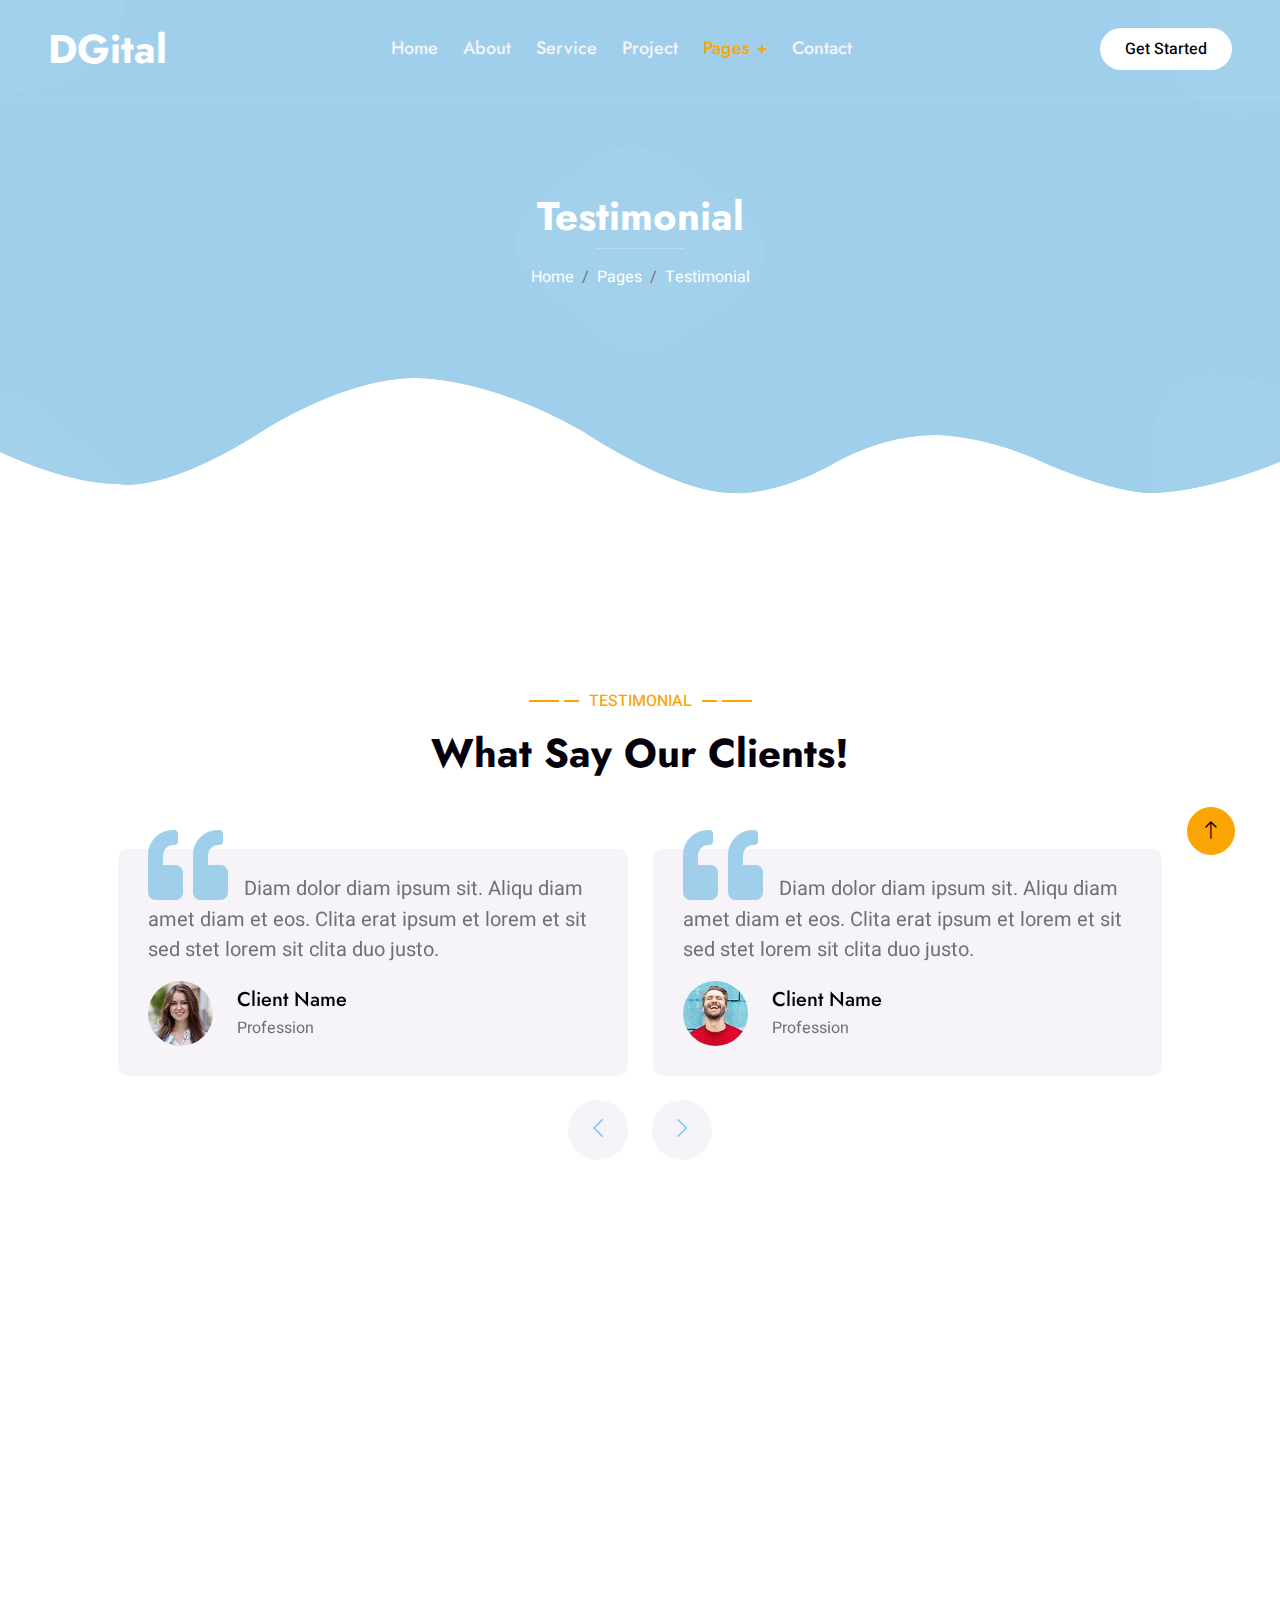
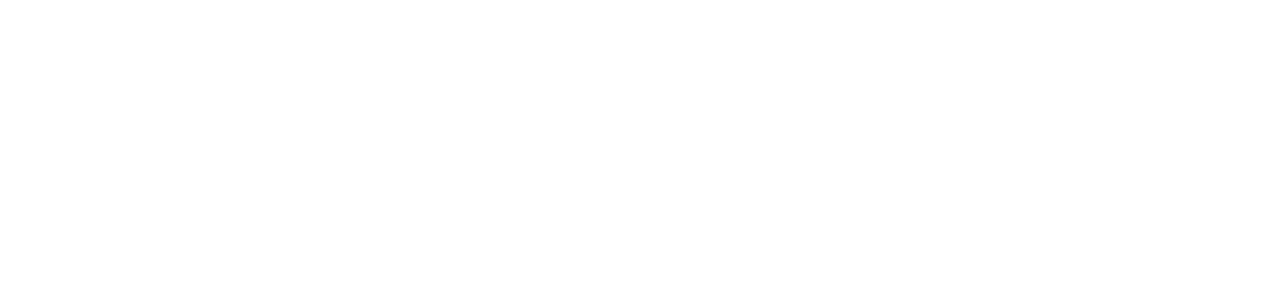
<file: testimonial.html>
<!DOCTYPE html>
<html lang="en">

<head>
    <meta charset="utf-8">
    <title>DGital - Digital Agency HTML Template</title>
    <meta content="width=device-width, initial-scale=1.0" name="viewport">
    <meta content="" name="keywords">
    <meta content="" name="description">

    <!-- Favicon -->
    <link href="img/favicon.ico" rel="icon">

    <!-- Google Web Fonts -->
    <link rel="preconnect" href="https://fonts.googleapis.com">
    <link rel="preconnect" href="https://fonts.gstatic.com" crossorigin>
    <link href="https://fonts.googleapis.com/css2?family=Heebo:wght@400;500&family=Jost:wght@500;600;700&display=swap" rel="stylesheet"> 

    <!-- Icon Font Stylesheet -->
    <link href="https://cdnjs.cloudflare.com/ajax/libs/font-awesome/5.10.0/css/all.min.css" rel="stylesheet">
    <link href="https://cdn.jsdelivr.net/npm/bootstrap-icons@1.4.1/font/bootstrap-icons.css" rel="stylesheet">

    <!-- Libraries Stylesheet -->
    <link href="lib/animate/animate.min.css" rel="stylesheet">
    <link href="lib/owlcarousel/assets/owl.carousel.min.css" rel="stylesheet">
    <link href="lib/lightbox/css/lightbox.min.css" rel="stylesheet">

    <!-- Customized Bootstrap Stylesheet -->
    <link href="css/bootstrap.min.css" rel="stylesheet">

    <!-- Template Stylesheet -->
    <link href="css/style.css" rel="stylesheet">
</head>

<body>
    <div class="container-xxl bg-white p-0">
        <!-- Spinner Start -->
        <div id="spinner" class="show bg-white position-fixed translate-middle w-100 vh-100 top-50 start-50 d-flex align-items-center justify-content-center">
            <div class="spinner-grow text-primary" style="width: 3rem; height: 3rem;" role="status">
                <span class="sr-only">Loading...</span>
            </div>
        </div>
        <!-- Spinner End -->


        <!-- Navbar & Hero Start -->
        <div class="container-xxl position-relative p-0">
            <nav class="navbar navbar-expand-lg navbar-light px-4 px-lg-5 py-3 py-lg-0">
                <a href="" class="navbar-brand p-0">
                    <h1 class="m-0">DGital</h1>
                    <!-- <img src="img/logo.png" alt="Logo"> -->
                </a>
                <button class="navbar-toggler" type="button" data-bs-toggle="collapse" data-bs-target="#navbarCollapse">
                    <span class="fa fa-bars"></span>
                </button>
                <div class="collapse navbar-collapse" id="navbarCollapse">
                    <div class="navbar-nav mx-auto py-0">
                        <a href="index.html" class="nav-item nav-link">Home</a>
                        <a href="about.html" class="nav-item nav-link">About</a>
                        <a href="service.html" class="nav-item nav-link">Service</a>
                        <a href="project.html" class="nav-item nav-link">Project</a>
                        <div class="nav-item dropdown">
                            <a href="#" class="nav-link dropdown-toggle active" data-bs-toggle="dropdown">Pages</a>
                            <div class="dropdown-menu m-0">
                                <a href="team.html" class="dropdown-item">Our Team</a>
                                <a href="testimonial.html" class="dropdown-item active">Testimonial</a>
                                <a href="404.html" class="dropdown-item">404 Page</a>
                            </div>
                        </div>
                        <a href="contact.html" class="nav-item nav-link">Contact</a>
                    </div>
                    <a href="" class="btn rounded-pill py-2 px-4 ms-3 d-none d-lg-block">Get Started</a>
                </div>
            </nav>

            <div class="container-xxl py-5 bg-primary hero-header">
                <div class="container my-5 py-5 px-lg-5">
                    <div class="row g-5 py-5">
                        <div class="col-12 text-center">
                            <h1 class="text-white animated slideInDown">Testimonial</h1>
                            <hr class="bg-white mx-auto mt-0" style="width: 90px;">
                            <nav aria-label="breadcrumb">
                                <ol class="breadcrumb justify-content-center">
                                    <li class="breadcrumb-item"><a class="text-white" href="#">Home</a></li>
                                    <li class="breadcrumb-item"><a class="text-white" href="#">Pages</a></li>
                                    <li class="breadcrumb-item text-white active" aria-current="page">Testimonial</li>
                                </ol>
                            </nav>
                        </div>
                    </div>
                </div>
            </div>
        </div>
        <!-- Navbar & Hero End -->
        

        <!-- Testimonial Start -->
        <div class="container-xxl py-5 wow fadeInUp" data-wow-delay="0.1s">
            <div class="container py-5 px-lg-5">
                <p class="section-title text-secondary justify-content-center"><span></span>Testimonial<span></span></p>
                <h1 class="text-center mb-5">What Say Our Clients!</h1>
                <div class="owl-carousel testimonial-carousel">
                    <div class="testimonial-item bg-light rounded my-4">
                        <p class="fs-5"><i class="fa fa-quote-left fa-4x text-primary mt-n4 me-3"></i>Diam dolor diam ipsum sit. Aliqu diam amet diam et eos. Clita erat ipsum et lorem et sit sed stet lorem sit clita duo justo.</p>
                        <div class="d-flex align-items-center">
                            <img class="img-fluid flex-shrink-0 rounded-circle" src="img/testimonial-1.jpg" style="width: 65px; height: 65px;">
                            <div class="ps-4">
                                <h5 class="mb-1">Client Name</h5>
                                <span>Profession</span>
                            </div>
                        </div>
                    </div>
                    <div class="testimonial-item bg-light rounded my-4">
                        <p class="fs-5"><i class="fa fa-quote-left fa-4x text-primary mt-n4 me-3"></i>Diam dolor diam ipsum sit. Aliqu diam amet diam et eos. Clita erat ipsum et lorem et sit sed stet lorem sit clita duo justo.</p>
                        <div class="d-flex align-items-center">
                            <img class="img-fluid flex-shrink-0 rounded-circle" src="img/testimonial-2.jpg" style="width: 65px; height: 65px;">
                            <div class="ps-4">
                                <h5 class="mb-1">Client Name</h5>
                                <span>Profession</span>
                            </div>
                        </div>
                    </div>
                    <div class="testimonial-item bg-light rounded my-4">
                        <p class="fs-5"><i class="fa fa-quote-left fa-4x text-primary mt-n4 me-3"></i>Diam dolor diam ipsum sit. Aliqu diam amet diam et eos. Clita erat ipsum et lorem et sit sed stet lorem sit clita duo justo.</p>
                        <div class="d-flex align-items-center">
                            <img class="img-fluid flex-shrink-0 rounded-circle" src="img/testimonial-3.jpg" style="width: 65px; height: 65px;">
                            <div class="ps-4">
                                <h5 class="mb-1">Client Name</h5>
                                <span>Profession</span>
                            </div>
                        </div>
                    </div>
                </div>
            </div>
        </div>
        <!-- Testimonial End -->
        

        <!-- Footer Start -->
        <div class="container-fluid bg-primary text-light footer wow fadeIn" data-wow-delay="0.1s">
            <div class="container py-5 px-lg-5">
                <div class="row g-5">
                    <div class="col-md-6 col-lg-3">
                        <p class="section-title text-white h5 mb-4">Address<span></span></p>
                        <p><i class="fa fa-map-marker-alt me-3"></i>123 Street, New York, USA</p>
                        <p><i class="fa fa-phone-alt me-3"></i>+012 345 67890</p>
                        <p><i class="fa fa-envelope me-3"></i>info@example.com</p>
                        <div class="d-flex pt-2">
                            <a class="btn btn-outline-light btn-social" href=""><i class="fab fa-twitter"></i></a>
                            <a class="btn btn-outline-light btn-social" href=""><i class="fab fa-facebook-f"></i></a>
                            <a class="btn btn-outline-light btn-social" href=""><i class="fab fa-instagram"></i></a>
                            <a class="btn btn-outline-light btn-social" href=""><i class="fab fa-linkedin-in"></i></a>
                        </div>
                    </div>
                    <div class="col-md-6 col-lg-3">
                        <p class="section-title text-white h5 mb-4">Quick Link<span></span></p>
                        <a class="btn btn-link" href="">About Us</a>
                        <a class="btn btn-link" href="">Contact Us</a>
                        <a class="btn btn-link" href="">Privacy Policy</a>
                        <a class="btn btn-link" href="">Terms & Condition</a>
                        <a class="btn btn-link" href="">Career</a>
                    </div>
                    <div class="col-md-6 col-lg-3">
                        <p class="section-title text-white h5 mb-4">Gallery<span></span></p>
                        <div class="row g-2">
                            <div class="col-4">
                                <img class="img-fluid" src="img/portfolio-1.jpg" alt="Image">
                            </div>
                            <div class="col-4">
                                <img class="img-fluid" src="img/portfolio-2.jpg" alt="Image">
                            </div>
                            <div class="col-4">
                                <img class="img-fluid" src="img/portfolio-3.jpg" alt="Image">
                            </div>
                            <div class="col-4">
                                <img class="img-fluid" src="img/portfolio-4.jpg" alt="Image">
                            </div>
                            <div class="col-4">
                                <img class="img-fluid" src="img/portfolio-5.jpg" alt="Image">
                            </div>
                            <div class="col-4">
                                <img class="img-fluid" src="img/portfolio-6.jpg" alt="Image">
                            </div>
                        </div>
                    </div>
                    <div class="col-md-6 col-lg-3">
                        <p class="section-title text-white h5 mb-4">Newsletter<span></span></p>
                        <p>Lorem ipsum dolor sit amet elit. Phasellus nec pretium mi. Curabitur facilisis ornare velit non vulpu</p>
                        <div class="position-relative w-100 mt-3">
                            <input class="form-control border-0 rounded-pill w-100 ps-4 pe-5" type="text" placeholder="Your Email" style="height: 48px;">
                            <button type="button" class="btn shadow-none position-absolute top-0 end-0 mt-1 me-2"><i class="fa fa-paper-plane text-primary fs-4"></i></button>
                        </div>
                    </div>
                </div>
            </div>
            <div class="container px-lg-5">
                <div class="copyright">
                    <div class="row">
                        <div class="col-md-6 text-center text-md-start mb-3 mb-md-0">
                            &copy; <a class="border-bottom" href="#">Your Site Name</a>, All Right Reserved. 
							
							<!--/*** This template is free as long as you keep the footer author’s credit link/attribution link/backlink. If you'd like to use the template without the footer author’s credit link/attribution link/backlink, you can purchase the Credit Removal License from "https://htmlcodex.com/credit-removal". Thank you for your support. ***/-->
							Designed By <a class="border-bottom" href="https://htmlcodex.com">HTML Codex</a>
                        </div>
                        <div class="col-md-6 text-center text-md-end">
                            <div class="footer-menu">
                                <a href="">Home</a>
                                <a href="">Cookies</a>
                                <a href="">Help</a>
                                <a href="">FQAs</a>
                            </div>
                        </div>
                    </div>
                </div>
            </div>
        </div>
        <!-- Footer End -->


        <!-- Back to Top -->
        <a href="#" class="btn btn-lg btn-secondary btn-lg-square back-to-top"><i class="bi bi-arrow-up"></i></a>
    </div>

    <!-- JavaScript Libraries -->
    <script src="https://code.jquery.com/jquery-3.4.1.min.js"></script>
    <script src="https://cdn.jsdelivr.net/npm/bootstrap@5.0.0/dist/js/bootstrap.bundle.min.js"></script>
    <script src="lib/wow/wow.min.js"></script>
    <script src="lib/easing/easing.min.js"></script>
    <script src="lib/waypoints/waypoints.min.js"></script>
    <script src="lib/counterup/counterup.min.js"></script>
    <script src="lib/owlcarousel/owl.carousel.min.js"></script>
    <script src="lib/isotope/isotope.pkgd.min.js"></script>
    <script src="lib/lightbox/js/lightbox.min.js"></script>

    <!-- Template Javascript -->
    <script src="js/main.js"></script>

     <!-- Whats App Chat boat  -->

     <script src="https://static.elfsight.com/platform/platform.js" data-use-service-core defer></script>
     <div class="elfsight-app-c605da1a-6cac-45da-9eba-8f92b4303faf"></div>

     <!-- End Whats App Chat boat  -->
</body>

</html>
</file>
<file: css/style.css>
/********** Template CSS **********/
:root {
    --primary: #7cc6ed;
    --secondary: #FBA504;
    --light: #F6F4F9;
    --dark: #04000B;
}


/*** Spinner ***/
#spinner {
    opacity: 0;
    visibility: hidden;
    transition: opacity .5s ease-out, visibility 0s linear .5s;
    z-index: 99999;
}

#spinner.show {
    transition: opacity .5s ease-out, visibility 0s linear 0s;
    visibility: visible;
    opacity: 1;
}

.back-to-top {
    position: fixed;
    display: none;
    right: 45px;
    bottom: 45px;
    z-index: 99;
}


/*** Heading ***/
h1,
h2,
.fw-bold {
    font-weight: 700 !important;
}

h3,
h4,
.fw-semi-bold {
    font-weight: 600 !important;
}

h5,
h6,
.fw-medium {
    font-weight: 500 !important;
}


/*** Button ***/
.btn {
    font-weight: 500;
    transition: .5s;
}

.btn:hover {
    box-shadow: 0 0 10px rgba(0, 0, 0, .5);
}

.btn-square {
    width: 38px;
    height: 38px;
}

.btn-sm-square {
    width: 32px;
    height: 32px;
}

.btn-lg-square {
    width: 48px;
    height: 48px;
}

.btn-square,
.btn-sm-square,
.btn-lg-square {
    padding: 0;
    display: flex;
    align-items: center;
    justify-content: center;
    font-weight: normal;
    border-radius: 50px;
}


/*** Navbar ***/
.navbar .dropdown-toggle::after {
    border: none;
    content: "\f067";
    font-family: "Font Awesome 5 Free";
    font-size: 10px;
    font-weight: bold;
    vertical-align: middle;
    margin-left: 8px;
}

.navbar-light .navbar-nav .nav-link {
    position: relative;
    margin-right: 25px;
    padding: 35px 0;
    font-family: 'Jost', sans-serif;
    font-size: 18px;
    font-weight: 500;
    color: var(--light) !important;
    outline: none;
    transition: .5s;
}

.sticky-top.navbar-light .navbar-nav .nav-link {
    padding: 20px 0;
    color: var(--dark) !important;
}

.navbar-light .navbar-nav .nav-link:hover,
.navbar-light .navbar-nav .nav-link.active {
    color: var(--secondary) !important;
}

.navbar-light .navbar-brand h1 {
    color: #FFFFFF;
}

.navbar-light .navbar-brand img {
    max-height: 200px;
    transition: .5s;
}

.sticky-top.navbar-light .navbar-brand img {
    max-height: 45px;
}

@media (max-width: 991.98px) {
    .sticky-top.navbar-light {
        position: relative;
        background: #FFFFFF;
    }

    .navbar-light .navbar-collapse {
        margin-top: 15px;
        border-top: 1px solid #DDDDDD;
    }

    .navbar-light .navbar-nav .nav-link,
    .sticky-top.navbar-light .navbar-nav .nav-link {
        padding: 10px 0;
        margin-left: 0;
        color: var(--dark) !important;
    }

    .navbar-light .navbar-brand h1 {
        color: var(--primary);
    }

    .navbar-light .navbar-brand img {
        max-height: 45px;
    }
}

@media (min-width: 992px) {
    .navbar-light {
        position: absolute;
        width: 100%;
        top: 0;
        left: 0;
        border-bottom: 1px solid rgba(256, 256, 256, .1);
        z-index: 999;
    }

    .sticky-top.navbar-light {
        position: fixed;
        background: #FFFFFF;
    }

    .sticky-top.navbar-light .navbar-brand h1 {
        color: var(--primary);
    }

    .navbar-light .navbar-nav .nav-item .dropdown-menu {
        display: block;
        border: none;
        margin-top: 0;
        top: 150%;
        opacity: 0;
        visibility: hidden;
        transition: .5s;
    }

    .navbar-light .navbar-nav .nav-item:hover .dropdown-menu {
        top: 100%;
        visibility: visible;
        transition: .5s;
        opacity: 1;
    }

    .navbar-light .btn {
        color: var(--dark);
        background: #FFFFFF;
    }

    .sticky-top.navbar-light .btn {
        color: var(--dark);
        background: var(--secondary);
    }
}


/*** Hero Header ***/
.hero-header {
    margin-bottom: 6rem;
    padding: 18rem 0;
    background:
        url(../img/blob-top-left.png),
        url(../img/blob-top-right.png),
        url(../img/blob-bottom-left.png),
        url(../img/blob-bottom-right.png),
        url(../img/blob-center.png),
        url(../img/bg-bottom.png);
    background-position:
        left 0px top 0px,
        right 0px top 0px,
        left 0px bottom 0px,
        right 0px bottom 0px,
        center center,
        center bottom;
    background-repeat: no-repeat;
}

@media (max-width: 991.98px) {
    .hero-header {
        padding: 6rem 0 9rem 0;
    }
}


/*** Section Title ***/
.section-title {
    position: relative;
    display: flex;
    align-items: center;
    font-weight: 500;
    text-transform: uppercase;
}

.section-title span:first-child,
.section-title span:last-child {
    position: relative;
    display: inline-block;
    margin-right: 30px;
    width: 30px;
    height: 2px;
}

.section-title span:last-child {
    margin-right: 0;
    margin-left: 30px;
}

.section-title span:first-child::after,
.section-title span:last-child::after {
    position: absolute;
    content: "";
    width: 15px;
    height: 2px;
    top: 0;
    right: -20px;
}

.section-title span:last-child::after {
    right: auto;
    left: -20px;
}

.section-title.text-primary span:first-child,
.section-title.text-primary span:last-child,
.section-title.text-primary span:first-child::after,
.section-title.text-primary span:last-child::after {
    background: var(--primary);
}

.section-title.text-secondary span:first-child,
.section-title.text-secondary span:last-child,
.section-title.text-secondary span:first-child::after,
.section-title.text-secondary span:last-child::after {
    background: var(--secondary);
}

.section-title.text-white span:first-child,
.section-title.text-white span:last-child,
.section-title.text-white span:first-child::after,
.section-title.text-white span:last-child::after {
    background: #FFFFFF;
}


/*** Feature ***/
.feature-item {
    transition: .5s;
}

.feature-item:hover {
    margin-top: -15px;
}


/*** About ***/
.progress {
    height: 5px;
}

.progress .progress-bar {
    width: 0px;
    transition: 3s;
}


/*** Fact ***/
.fact {
    margin: 6rem 0;
    background:
        url(../img/blob-top-left.png),
        url(../img/blob-top-right.png),
        url(../img/blob-bottom-left.png),
        url(../img/blob-bottom-right.png),
        url(../img/blob-center.png);
    background-position: left 0px top 0px,
        right 0px top 0px,
        left 0px bottom 0px,
        right 0px bottom 0px,
        center center;
    background-repeat: no-repeat;
}


/*** Service ***/
.service-item {
    position: relative;
    padding: 45px 30px;
    background: var(--light);
    overflow: hidden;
    transition: .5s;
}

.service-item:hover {
    margin-top: -15px;
    padding-bottom: 60px;
    background: var(--primary);
}

.service-item .service-icon {
    margin: 0 auto 20px auto;
    width: 100px;
    height: 100px;
    display: flex;
    align-items: center;
    justify-content: center;
    color: var(--light);
    background: url(../img/blob-primary.png) center center no-repeat;
    background-size: contain;
    transition: .5s;
}

.service-item:hover .service-icon {
    color: var(--dark);
    background: url(../img/blob-secondary.png) center center no-repeat;
    background-size: contain;
}

.service-item h5,
.service-item p {
    transition: .5s;
}

.service-item:hover h5,
.service-item:hover p {
    color: #FFFFFF;
}

.service-item a.btn {
    position: absolute;
    bottom: -40px;
    left: 50%;
    transform: translateX(-50%);
    color: var(--primary);
    background: #FFFFFF;
    border-radius: 40px 40px 0 0;
    transition: .5s;
    z-index: 1;
}

.service-item a.btn:hover {
    color: var(--dark);
    background: var(--secondary);
}

.service-item:hover a.btn {
    bottom: 0;
}


/*** Project Portfolio ***/
#portfolio-flters li {
    display: inline-block;
    font-weight: 500;
    color: var(--dark);
    cursor: pointer;
    transition: .5s;
    border-bottom: 2px solid transparent;
}

#portfolio-flters li:hover,
#portfolio-flters li.active {
    color: var(--primary);
    border-color: var(--primary);
}

.portfolio-item img {
    transition: .5s;
}

.portfolio-item:hover img {
    transform: scale(1.1);
}

.portfolio-item .portfolio-overlay {
    position: absolute;
    display: flex;
    align-items: center;
    justify-content: center;
    width: 100%;
    height: 100%;
    top: 0;
    left: 0;
    background: rgba(98, 34, 204, .9);
    transition: .5s;
    opacity: 0;
}

.portfolio-item:hover .portfolio-overlay {
    opacity: 1;
}


/*** Newsletter ***/
.newsletter {
    margin: 6rem 0;
    background:
        url(../img/blob-top-left.png),
        url(../img/blob-top-right.png),
        url(../img/blob-bottom-left.png),
        url(../img/blob-bottom-right.png),
        url(../img/blob-center.png);
    background-position:
        left 0px top 0px,
        right 0px top 0px,
        left 0px bottom 0px,
        right 0px bottom 0px,
        center center;
    background-repeat: no-repeat;
}


/*** Testimonial ***/
.testimonial-carousel .testimonial-item {
    padding: 0 30px 30px 30px;
}

.testimonial-carousel .owl-nav {
    display: flex;
    justify-content: center;
}

.testimonial-carousel .owl-nav .owl-prev,
.testimonial-carousel .owl-nav .owl-next {
    margin: 0 12px;
    width: 60px;
    height: 60px;
    display: flex;
    align-items: center;
    justify-content: center;
    color: var(--primary);
    background: var(--light);
    border-radius: 60px;
    font-size: 22px;
    transition: .5s;
}

.testimonial-carousel .owl-nav .owl-prev:hover,
.testimonial-carousel .owl-nav .owl-next:hover {
    color: #FFFFFF;
    background: var(--primary);
    box-shadow: 0 0 10px rgba(0, 0, 0, .5);
}


/*** Team ***/
.team-item .btn {
    color: var(--primary);
    background: #FFFFFF;
}

.team-item .btn:hover {
    color: #FFFFFF;
    background: var(--primary);
}


/*** Footer ***/
.footer {
    margin-top: 6rem;
    padding-top: 9rem;
    background:
        url(../img/bg-top.png),
        url(../img/map.png);
    background-position:
        center top,
        center center;
    background-repeat: no-repeat;
}

.footer .btn.btn-social {
    margin-right: 5px;
    width: 40px;
    height: 40px;
    display: flex;
    align-items: center;
    justify-content: center;
    color: var(--light);
    border: 1px solid rgba(256, 256, 256, .1);
    border-radius: 40px;
    transition: .3s;
}

.footer .btn.btn-social:hover {
    color: var(--primary);
}

.footer .btn.btn-link {
    display: block;
    margin-bottom: 10px;
    padding: 0;
    text-align: left;
    color: var(--light);
    font-weight: normal;
    transition: .3s;
}

.footer .btn.btn-link::before {
    position: relative;
    content: "\f105";
    font-family: "Font Awesome 5 Free";
    font-weight: 900;
    margin-right: 10px;
}

.footer .btn.btn-link:hover {
    letter-spacing: 1px;
    box-shadow: none;
    color: var(--secondary);
}

.footer .copyright {
    padding: 25px 0;
    font-size: 14px;
    border-top: 1px solid rgba(256, 256, 256, .1);
}

.footer .copyright a {
    color: var(--light);
}

.footer .footer-menu a {
    margin-right: 15px;
    padding-right: 15px;
    border-right: 1px solid rgba(255, 255, 255, .1);
}

.footer .footer-menu a:last-child {
    margin-right: 0;
    padding-right: 0;
    border-right: none;
}

.footer .copyright a:hover,
.footer .footer-menu a:hover {
    color: var(--secondary);
}
</file>
